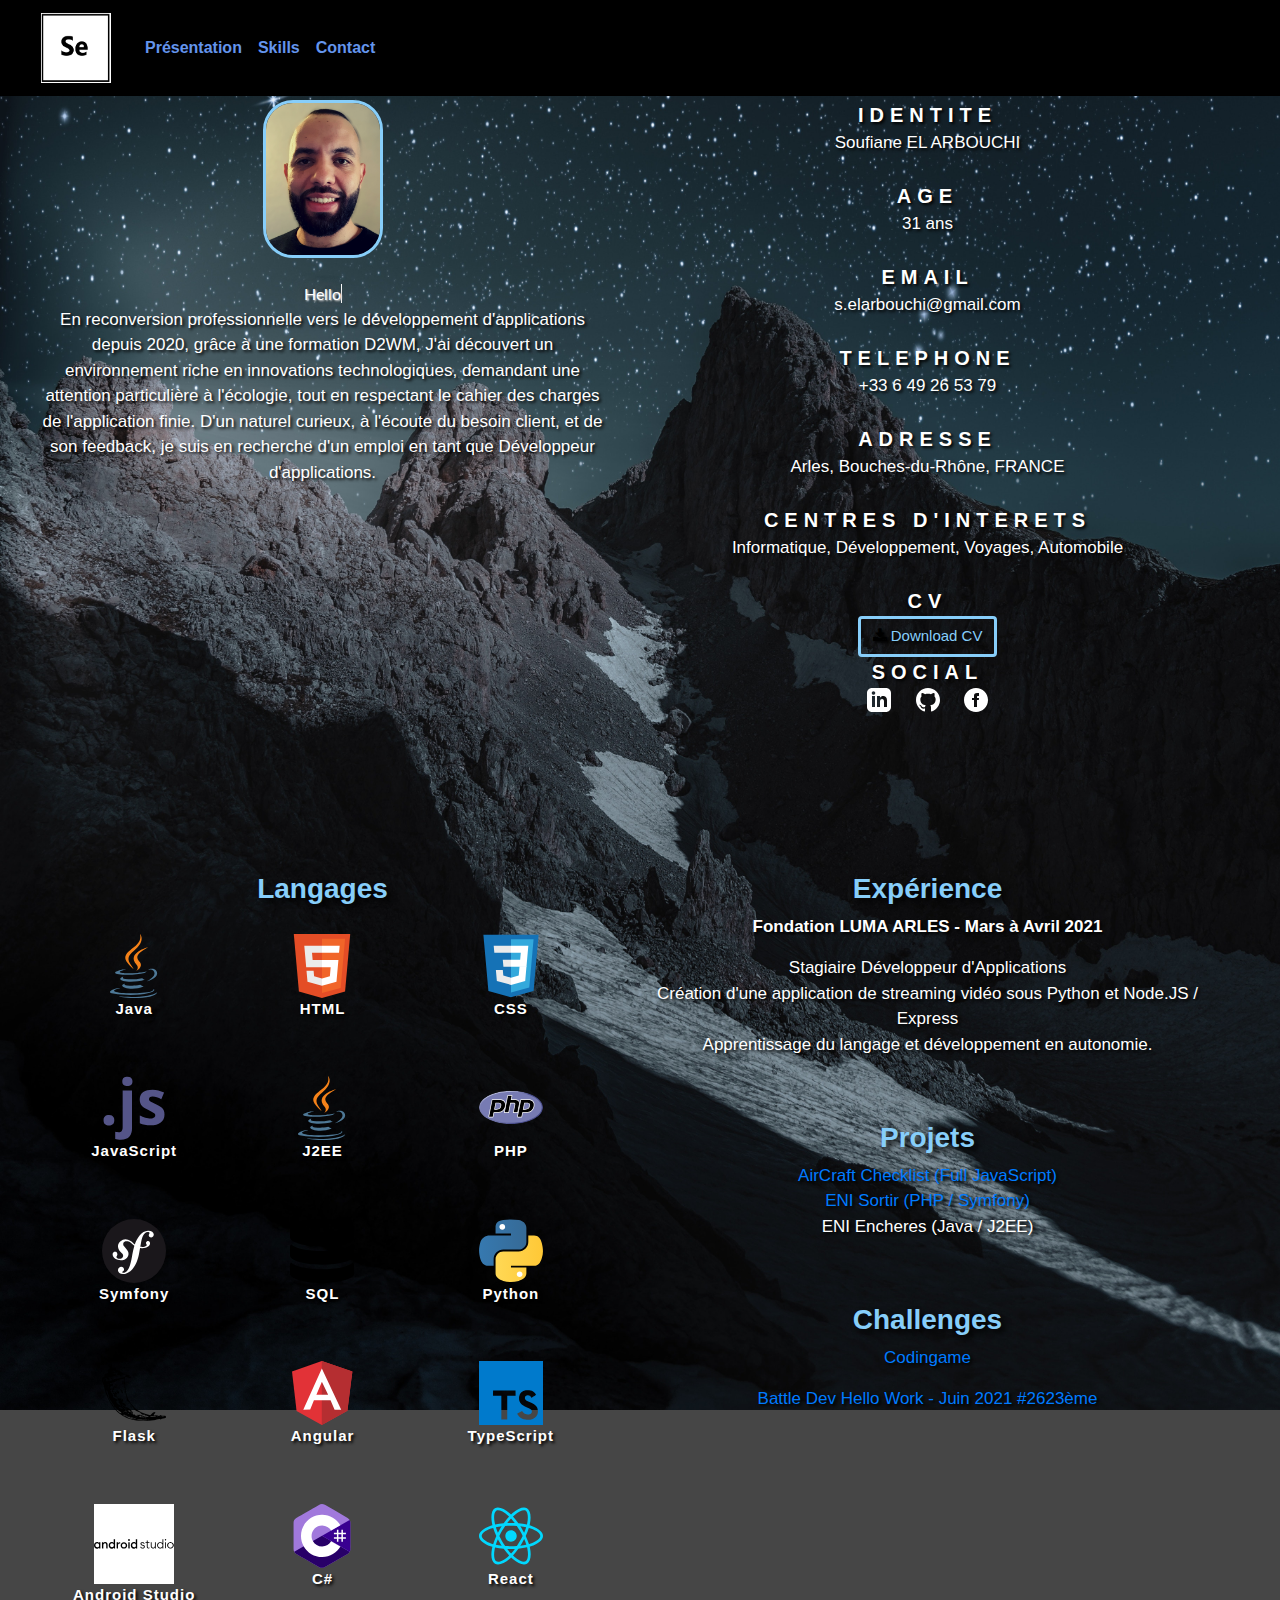
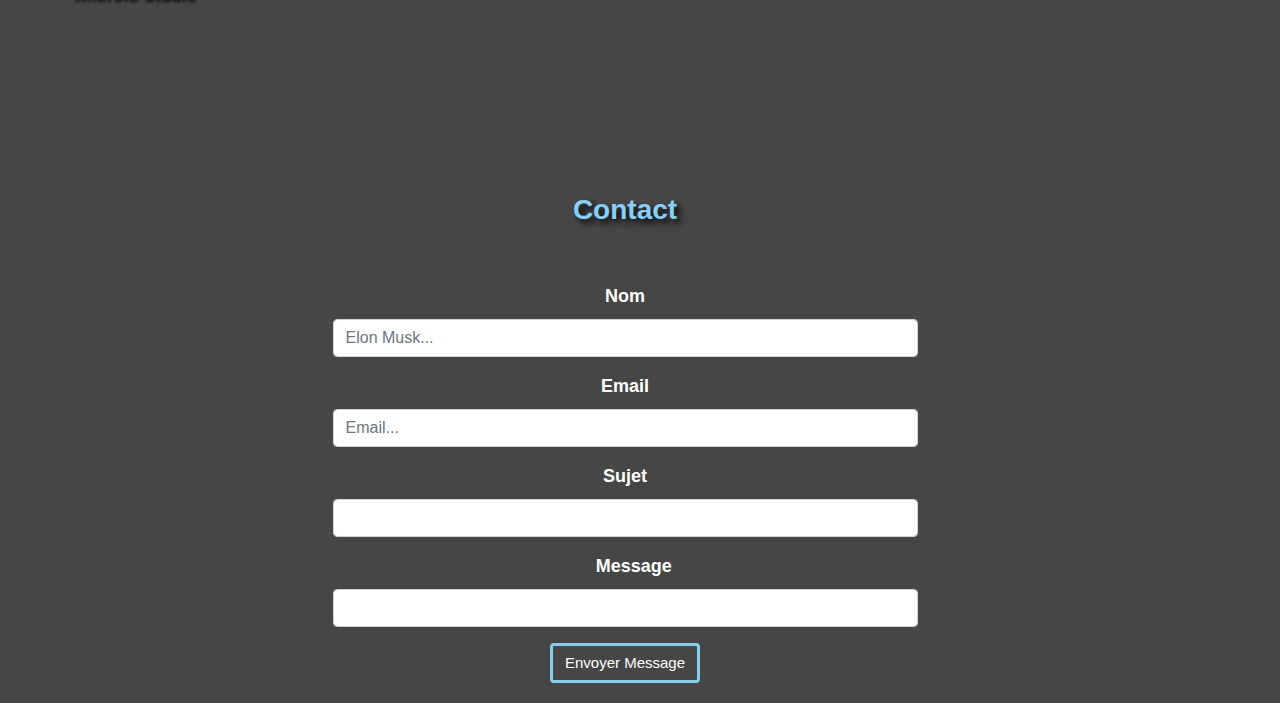
<file: index.html>
<!doctype html>
<html lang="en">
<head>
    <meta charset="UTF-8">
    <meta name="viewport"
          content="width=device-width, user-scalable=no, initial-scale=1.0, maximum-scale=1.0, minimum-scale=1.0">
    <meta http-equiv="X-UA-Compatible" content="ie=edge">
    <title>Portfolio Soufiane El Arbouchi</title>
    <link rel="stylesheet" href="https://stackpath.bootstrapcdn.com/bootstrap/4.5.2/css/bootstrap.min.css">
    <script src="https://code.jquery.com/jquery-3.5.1.slim.min.js"></script>
    <script src="https://cdn.jsdelivr.net/npm/popper.js@1.16.1/dist/umd/popper.min.js"></script>
    <script src="https://stackpath.bootstrapcdn.com/bootstrap/4.5.2/js/bootstrap.min.js"></script>
    <link rel="stylesheet" href="styles.css">
    <link rel="stylesheet" href="https://cdnjs.cloudflare.com/ajax/libs/font-awesome/4.7.0/css/font-awesome.min.css">
    <script rel="script" src="index.js"></script>
    <link rel="preconnect" href="https://fonts.googleapis.com">
    <link rel="preconnect" href="https://fonts.gstatic.com" crossorigin>
    <link href="https://fonts.googleapis.com/css2?family=Lato&display=swap" rel="stylesheet">
</head>
<body>

    <nav class="navbar fixed-top navbar-expand-lg navbar-custom navbar-light" id="nav">
        <div class="container-fluid">
            <a class="navbar-brand">
                <img alt="Se" src="Assets/logo.png" height="70" width="70"/>
            </a>
            <button class="navbar-toggler" type="button" data-toggle="collapse" data-target="#navcollapse" aria-controls="navcollapse" aria-expanded="false" aria-label="Toggle navigation">
                <span class="navbar-toggler-icon"></span>
            </button>
            <div class="collapse navbar-collapse" id="navcollapse">
                <ul class="navbar-nav mr-auto">
                    <li class="nav-item active">
                        <a class="nav-link" id="presentationnav" href="#presentation">Présentation<span class="sr-only">(current)</span></a>
                    </li>
                    <li class="nav-item">
                        <a class="nav-link" id="skills" href="#langages">Skills</a>
                    </li>
                    <li class="nav-item">
                        <a class="nav-link" id="contactmenu" href="#contact">Contact</a>
                    </li>
                </ul>
            </div>
        </div>
    </nav>
    <div class="container-fluid" id="content">

        <div class="row stripe" id="presentation">
            <div class="col-md-6">
                <div class="photo">
                    <img alt="My Photo !" src="Assets/canva-photo-editor.png" style="width: 100%;height: 100%">
                </div>
                <br>

                    <a href="" class="typewrite" data-period="2000" data-type='[ "Hello World.", "Je suis Soufiane.", "I Like to Code.", "I Like to Develop.","Bienvenue." ]'>
                        <span class="wrap"></span>
                    </a>

                <br>
                <p>En reconversion professionnelle vers le développement d'applications depuis 2020, grâce à une formation D2WM,
                    J'ai découvert un environnement riche en innovations technologiques, demandant une attention particulière à l'écologie, tout en respectant le cahier des charges de l'application finie.
                    D'un naturel curieux, à l'écoute du besoin client, et de son feedback, je suis en recherche d'un emploi en tant que Développeur d'applications.
                </p>
            </div>
            <div class="col-md-6">
                <p>
                    <span class="identity">IDENTITE</span>
                    <br>Soufiane EL ARBOUCHI<br><br>
                    <span class="identity">AGE</span>
                    <br>31 ans<br><br>
                    <span class="identity">EMAIL</span>
                    <br>s.elarbouchi@gmail.com<br><br>
                    <span class="identity">TELEPHONE</span>
                    <br>+33 6 49 26 53 79<br><br>
                    <span class="identity">ADRESSE</span>
                    <br>Arles, Bouches-du-Rhône, FRANCE<br>
                    <br><span class="identity">CENTRES D'INTERETS</span>
                    <br>Informatique, Développement, Voyages, Automobile<br><br>

                    <span class="identity">CV</span><br>
                    <a href="Assets/CV_CDA.pdf" download="CV_Soufiane_EL_ARBOUCHI" class="btn" id="cv"><i class="fa fa-download"></i> Download CV</a><br>
                    <span class="identity">SOCIAL</span><br>
                    <a id="linkedin" href="https://www.linkedin.com/in/soufiane-el-arbouchi/"><img alt="LinkedIn_Soufiane_EL_ARBOUCHI" src="Assets/iconmonstr-linkedin-3.svg"/></a>
                    <a id="github" href="https://github.com/AlbertWesker47"><img alt="GitHub_AlbertWesker47" src="Assets/iconmonstr-github-1.svg"/></a>
                    <a id="facebook" href="https://www.facebook.com/soufiane.macari/"><img alt="Facebook_Soufiane_EL_ARBOUCHI" src="Assets/iconmonstr-facebook-4.svg"/></a>
                </p><br>
            </div>
        </div>

        <div class="row stripe" id="langages">
            <div class="col-md-6">
                <h3>Langages</h3>
                <div class="row">
                    <div class="col-sm-4"><img src="Assets/java-icon.svg" alt="Java"><p class="tech">Java</p></div>
                    <div class="col-sm-4"><img src="Assets/w3_html5-icon.svg" alt="HTML"><p class="tech">HTML</p></div>
                    <div class="col-sm-4"><img src="Assets/css3-original.svg" width="64" height="64" alt="CSS"><p class="tech">CSS</p></div>
                </div>
                <div class="row">
                    <div class="col-sm-4"><img src="Assets/javascript-icon.svg" alt="JavaScript"><p class="tech">JavaScript</p></div>
                    <div class="col-sm-4"><img src="Assets/java-icon.svg" alt="J2EE"><p class="tech">J2EE</p></div>
                    <div class="col-sm-4"><img src="Assets/php-icon.svg" alt="PHP"><p class="tech">PHP</p></div>
                </div>
                <div class="row">
                    <div class="col-sm-4"><img src="Assets/symfony-icon.svg" alt="Symfony"><p class="tech">Symfony</p></div>
                    <div class="col-sm-4"><img src="Assets/database.svg" width="64" height="64" alt="SQL"><p class="tech">SQL</p></div>
                    <div class="col-sm-4"><img src="Assets/python-icon.svg" alt="Python"><p class="tech">Python</p></div>
                </div>
                <div class="row">
                    <div class="col-sm-4"><img src="Assets/pocoo_flask-icon.svg" alt="Flask"><p class="tech">Flask</p></div>
                    <div class="col-sm-4"><img src="Assets/angular-icon.svg" alt="Angular"><p class="tech">Angular</p></div>
                    <div class="col-sm-4"><img src="Assets/typescriptlang-icon.svg" alt="TypeScript"><p class="tech">TypeScript</p></div>
                </div>
                <div class="row">
                    <div class="col-sm-4"><img src="Assets/android-studio-logo.svg" style="background-color: white" width="80" height="80" alt="Android_Studio"><p class="tech">Android Studio</p></div>
                    <div class="col-sm-4"><img src="Assets/c-sharp-c-seeklogo.com.svg" width="64" height="64" alt="CSharp"><p class="tech">C#</p></div>
                    <div class="col-sm-4"><img src="Assets/371378.svg" width="64" height="64" alt="React"><p class="tech">React</p></div>
                </div>
            </div>
            <div class="col-md-6">
                <h3>Expérience</h3>
                <div>
                    <p style="font-weight:bold ">Fondation LUMA ARLES - Mars à Avril 2021<br></p>
                    <p>
                        Stagiaire Développeur d'Applications<br>
                        Création d'une application de streaming vidéo sous Python et Node.JS / Express<br>
                        Apprentissage du langage et développement en autonomie.</p>
                </div>
                <br><br>
                <h3>Projets</h3>
                <div>
                    <p><a href="Projects/AirCraftCheckList/index.html">AirCraft Checklist (Full JavaScript)</a><br>
                        <a href="https://github.com/AlbertWesker47/enicampus">ENI Sortir (PHP / Symfony)</a><br>
                        ENI Encheres (Java / J2EE)</p>
                </div>
                <br><br>
                <h3 id="challenges">Challenges</h3>
                <div>
                    <p><a href="https://www.codingame.com/profile/21ccdf1bad4c44ea50f694c5dd3dbdba0916004">Codingame</a></p>
                    <p><a href="https://battledev.blogdumoderateur.com/">Battle Dev Hello Work - Juin 2021 #2623ème</a></p>
                </div>
            </div>
        </div>
        <br><br>
        <div  class="row stripe" id="form">
            <div class="col-md-12">

                <br>
                <h3 id="contact">Contact</h3>
                <br><br>
                <form action="https://formspree.io/f/mzbyvree" method="post">
                    <div class="form-row form">
                        <div class="form-group col-md-6">
                            <label for="inputNom">Nom</label>
                            <input name="nom" type="text" class="form-control" id="inputNom" placeholder="Elon Musk...">
                        </div>
                    </div>
                    <div class="form-row form">
                        <div class="form-group col-md-6">
                            <label for="inputEmail">Email</label>
                            <input name="email" type="email" class="form-control" id="inputEmail" placeholder="Email...">
                        </div>
                    </div>
                    <div class="form-row form">
                        <div class="form-group col-md-6">
                            <label for="inputSujet">Sujet</label>
                            <input name="sujet" type="text" class="form-control" id="inputSujet">
                        </div>
                    </div>
                    <div class="form-row form">
                        <div class="form-group col-md-6">
                            <label for="inputMessage">Message</label>
                            <input name="message" type="text" class="form-control" id="inputMessage">
                        </div>
                    </div>
                    <button id="messagebutton" type="submit" class="btn btn-primary">Envoyer Message</button>
                </form>
            </div>
        </div>
</div>
</body>
</html>
</file>
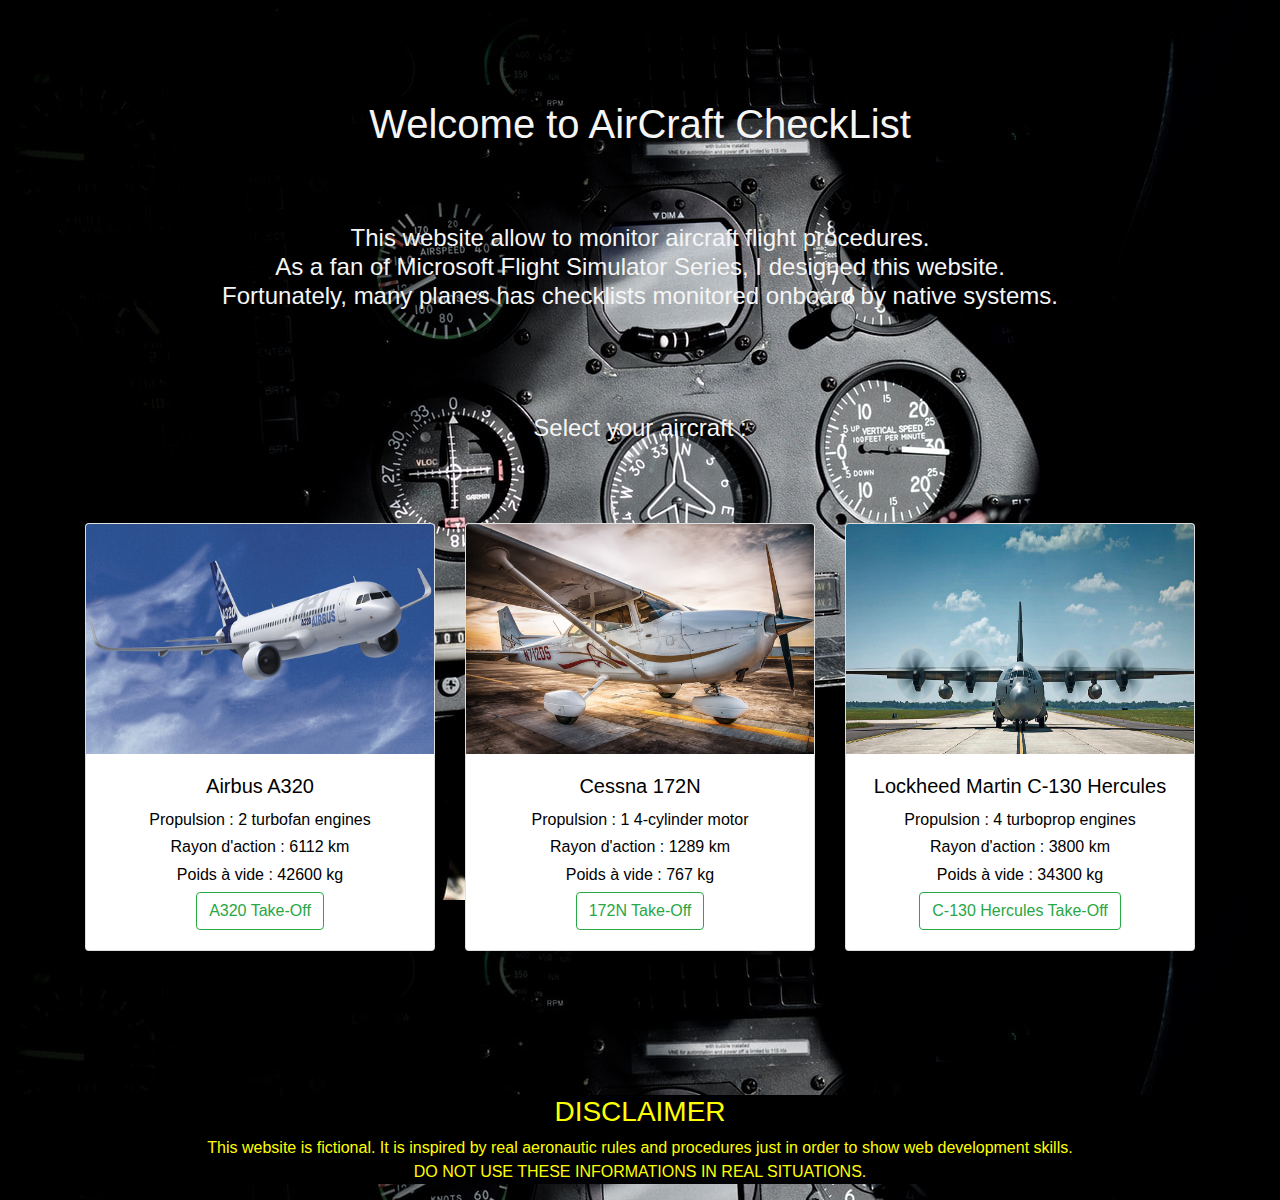
<file: Projects/AirCraftCheckList/index.html>
<!DOCTYPE html>
<html lang="en">
<head>
    <meta charset="UTF-8">
    <title>AirCraft CheckList</title>
    <link rel="shortcut icon" type="image/png" href="/favicon.png"/>
    <link rel="stylesheet" href="https://stackpath.bootstrapcdn.com/bootstrap/4.3.1/css/bootstrap.min.css" integrity="sha384-ggOyR0iXCbMQv3Xipma34MD+dH/1fQ784/j6cY/iJTQUOhcWr7x9JvoRxT2MZw1T" crossorigin="anonymous">
    <script src="https://stackpath.bootstrapcdn.com/bootstrap/4.3.1/js/bootstrap.min.js" integrity="sha384-JjSmVgyd0p3pXB1rRibZUAYoIIy6OrQ6VrjIEaFf/nJGzIxFDsf4x0xIM+B07jRM" crossorigin="anonymous"></script>

    <link rel='shortcut icon' type='image/x-icon' href='favicon.png' />
    <link rel="stylesheet" href="styles.css">
  <script type="module" src="js/index.js"></script>

</head>
<body id="index">
<div class="container-fluid">
    <h1 class="titre">Welcome to AirCraft CheckList</h1>
    <br><br><br><br><br><br><br>
    <h4 class="description">This website allow to monitor aircraft flight procedures. <br> As a fan of Microsoft Flight Simulator Series, I designed this website.<br> Fortunately, many planes has checklists monitored onboard by native systems.</h4>
    <br><br><br><br>
    <h4 style="text-align: center" class="select">Select your aircraft :</h4>
    <br><br><br>
        <div class="container">
                <div class="row card-deck" id="renegade">
                </div>

        </div>


</div>
<br><br><br><br><br><br>
<div class="disclaimer">
        <h3>DISCLAIMER </h3>
        <p>This website is fictional. It is inspired by real aeronautic rules and procedures just in order to show web development skills.<br> DO NOT USE THESE INFORMATIONS IN REAL SITUATIONS.</p>
    </div>
</body>
</html>
</file>
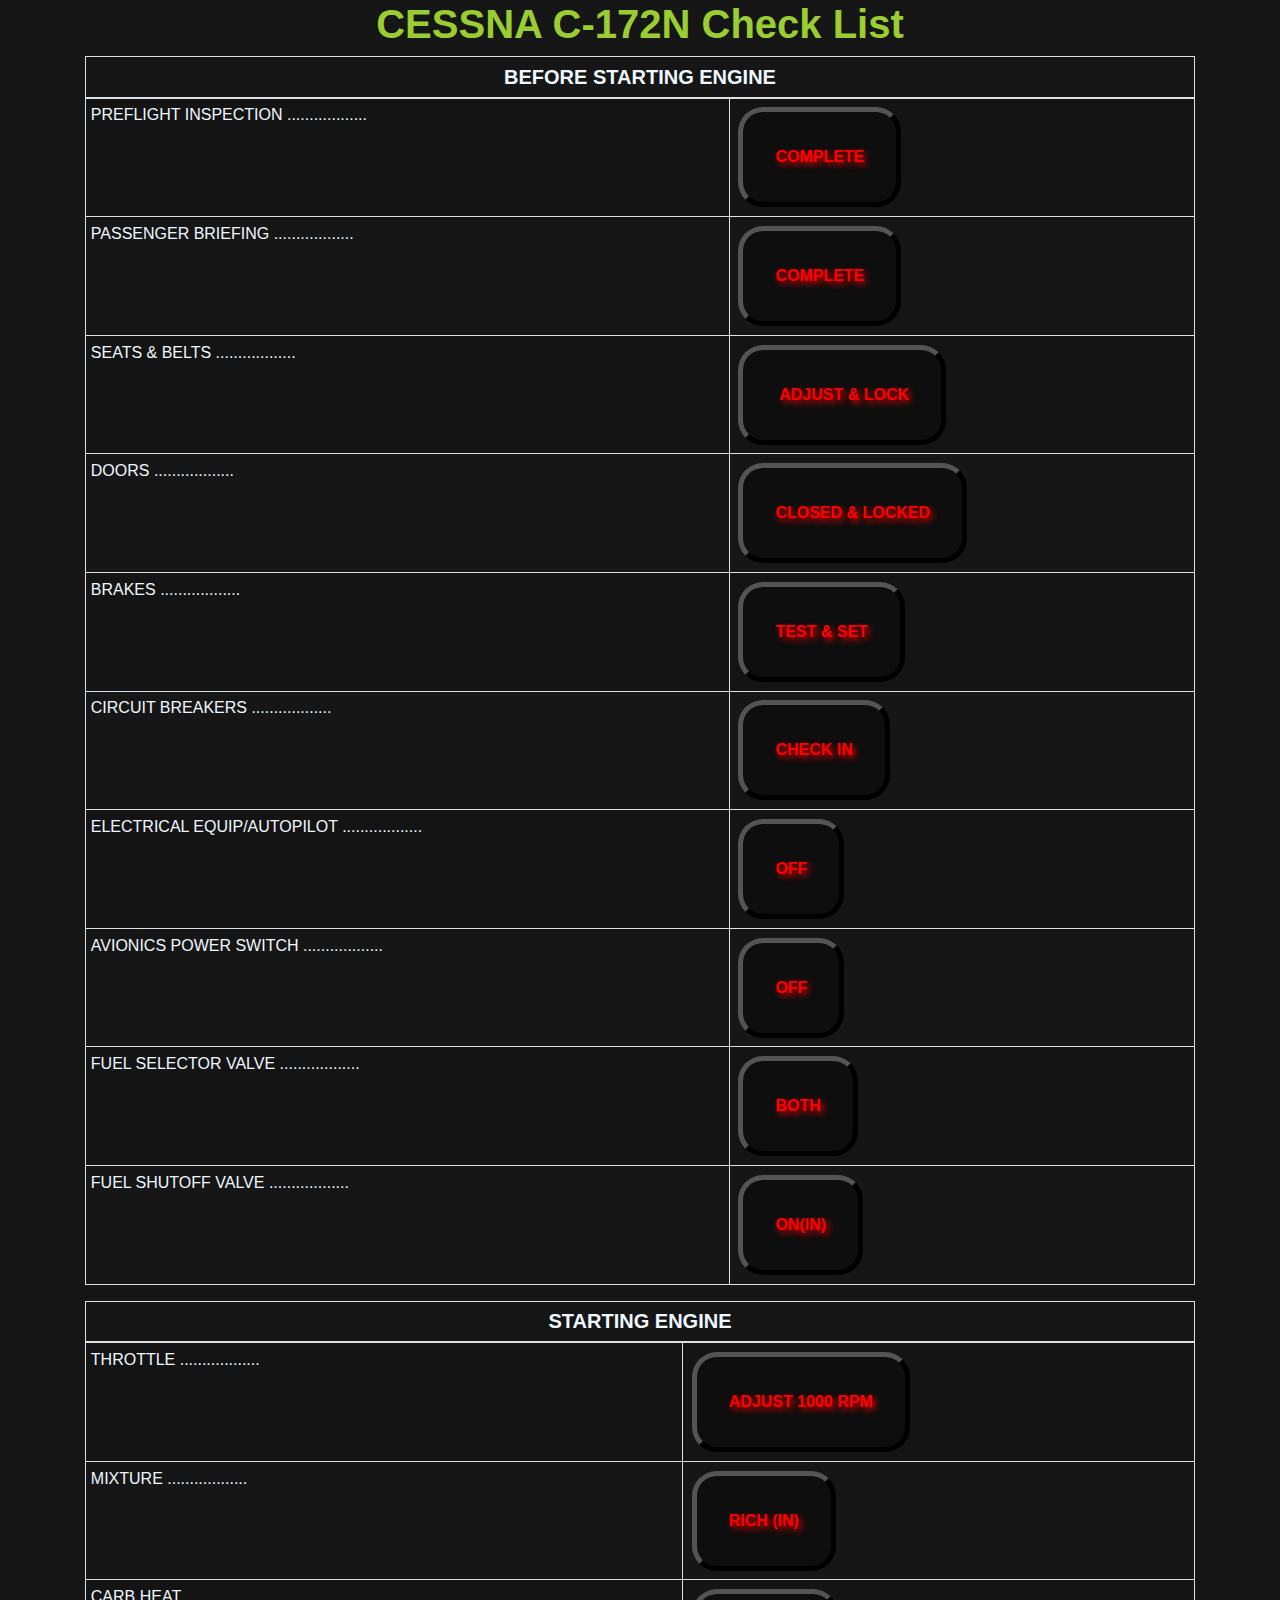
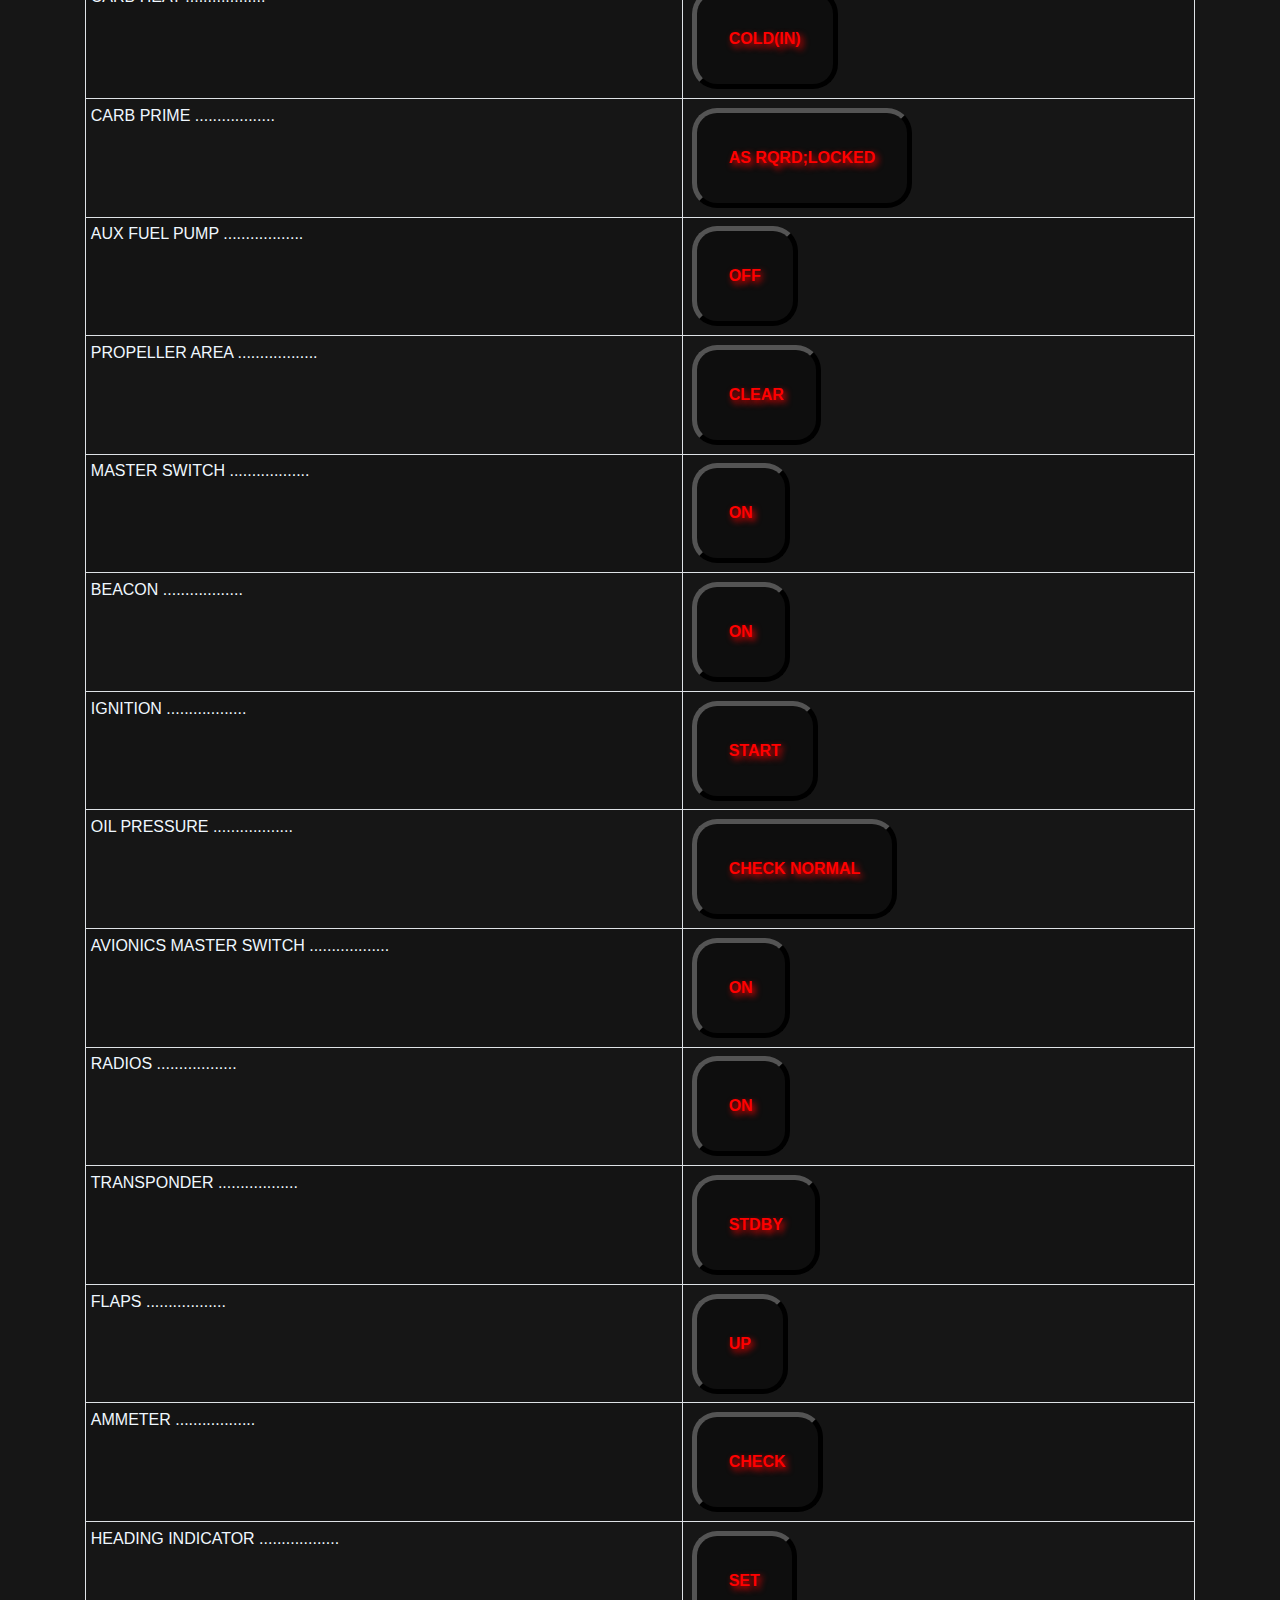
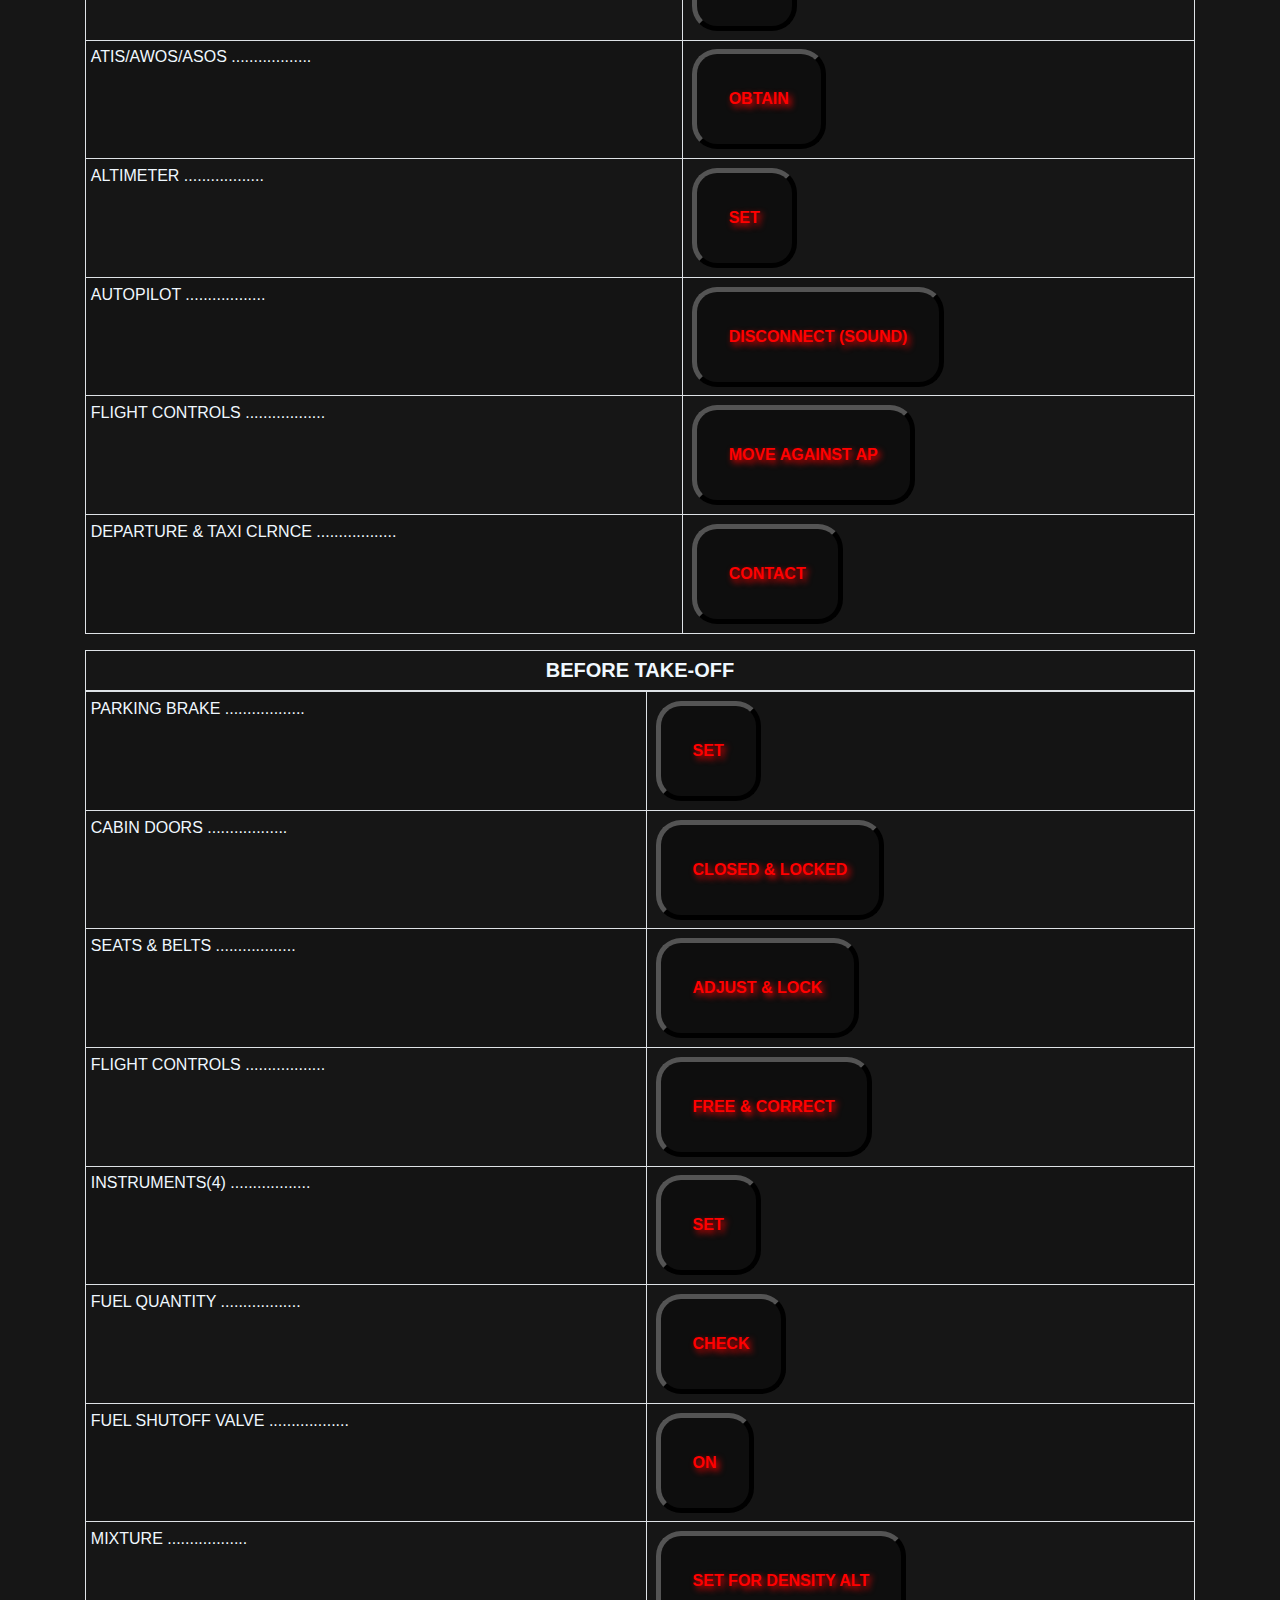
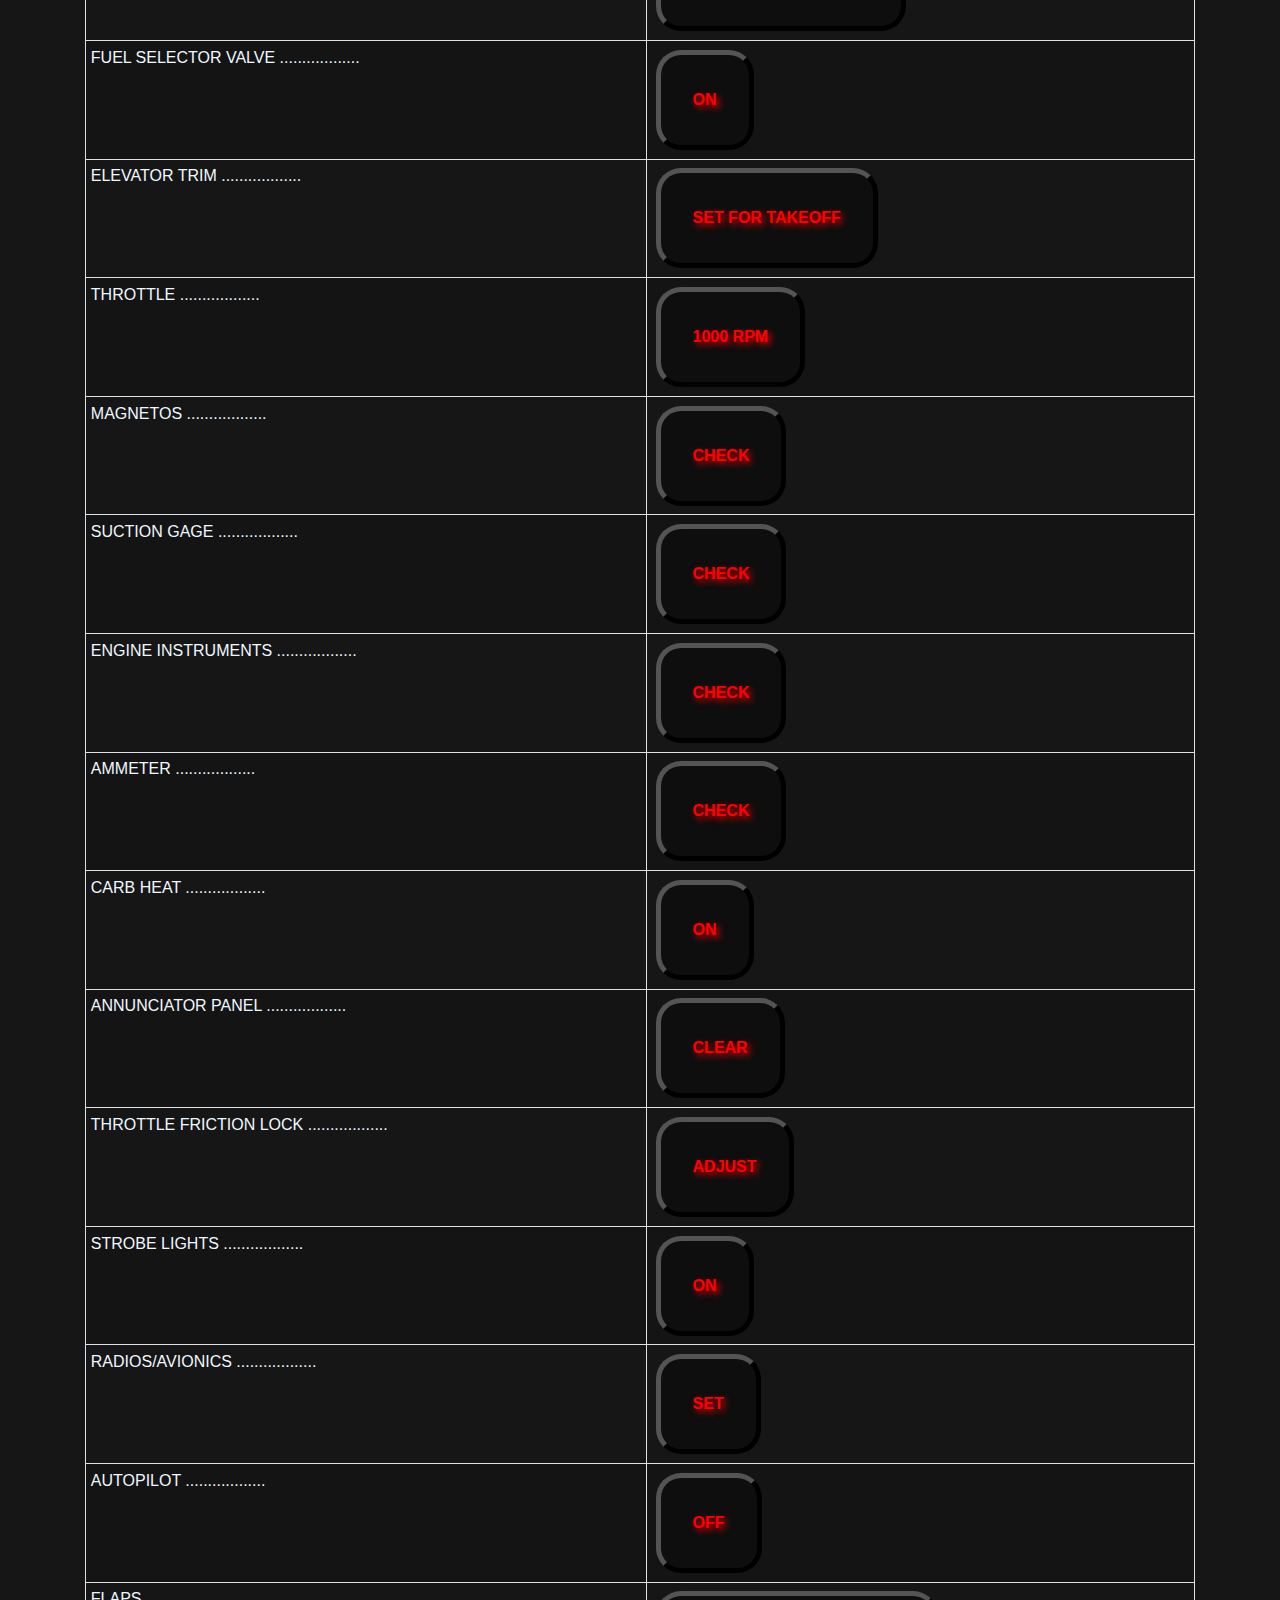
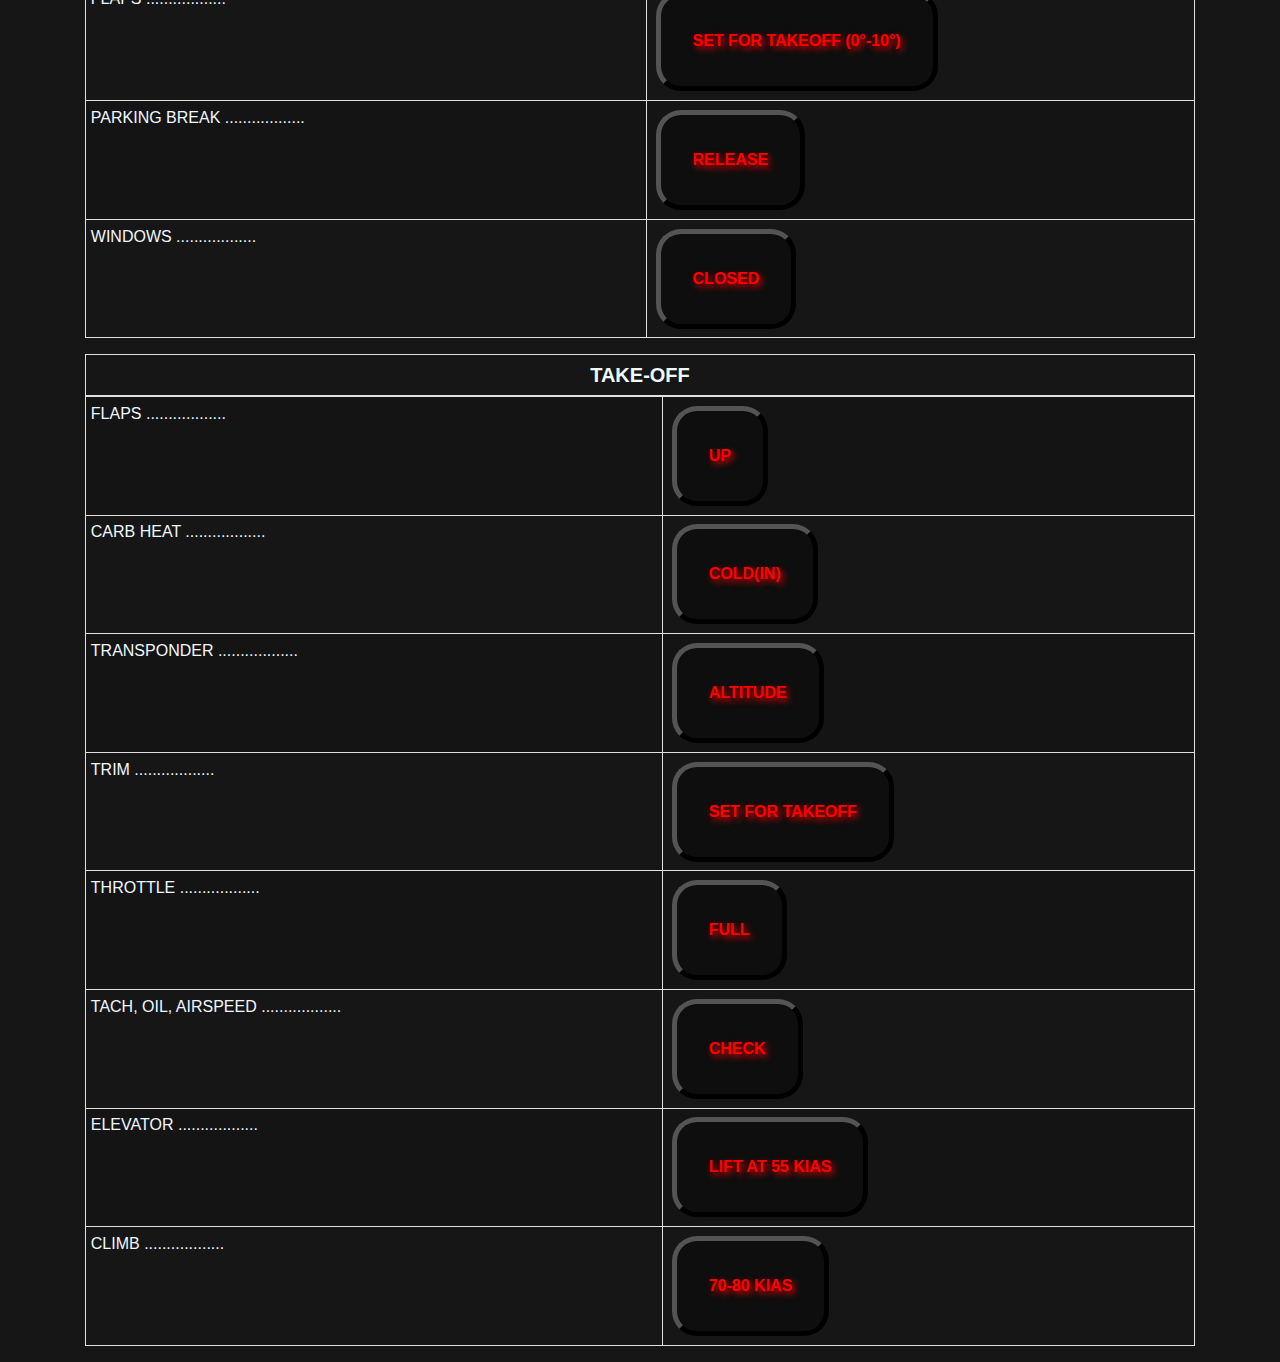
<file: Projects/AirCraftCheckList/172N.html>
<!DOCTYPE html>
<html lang="en" xmlns="http://www.w3.org/1999/html">
<head>
    <meta charset="UTF-8">
    <title>AirCraft CheckList - Cessna C-172N</title>

    <link rel="stylesheet" href="https://stackpath.bootstrapcdn.com/bootstrap/4.3.1/css/bootstrap.min.css" integrity="sha384-ggOyR0iXCbMQv3Xipma34MD+dH/1fQ784/j6cY/iJTQUOhcWr7x9JvoRxT2MZw1T" crossorigin="anonymous">
    <script src="https://stackpath.bootstrapcdn.com/bootstrap/4.3.1/js/bootstrap.min.js" integrity="sha384-JjSmVgyd0p3pXB1rRibZUAYoIIy6OrQ6VrjIEaFf/nJGzIxFDsf4x0xIM+B07jRM" crossorigin="anonymous"></script>
    <link rel="stylesheet" href="styles.css">
    <link rel='shortcut icon' type='image/x-icon' href='favicon.png' />
    <script type="module" src="js/172NProcedures.js"></script>
</head>
<body class="backgroundpage">
    
    <div class="container">
        <h1 class="checktitle">CESSNA C-172N Check List</h1>
    </div>
</body>
</html>
</file>
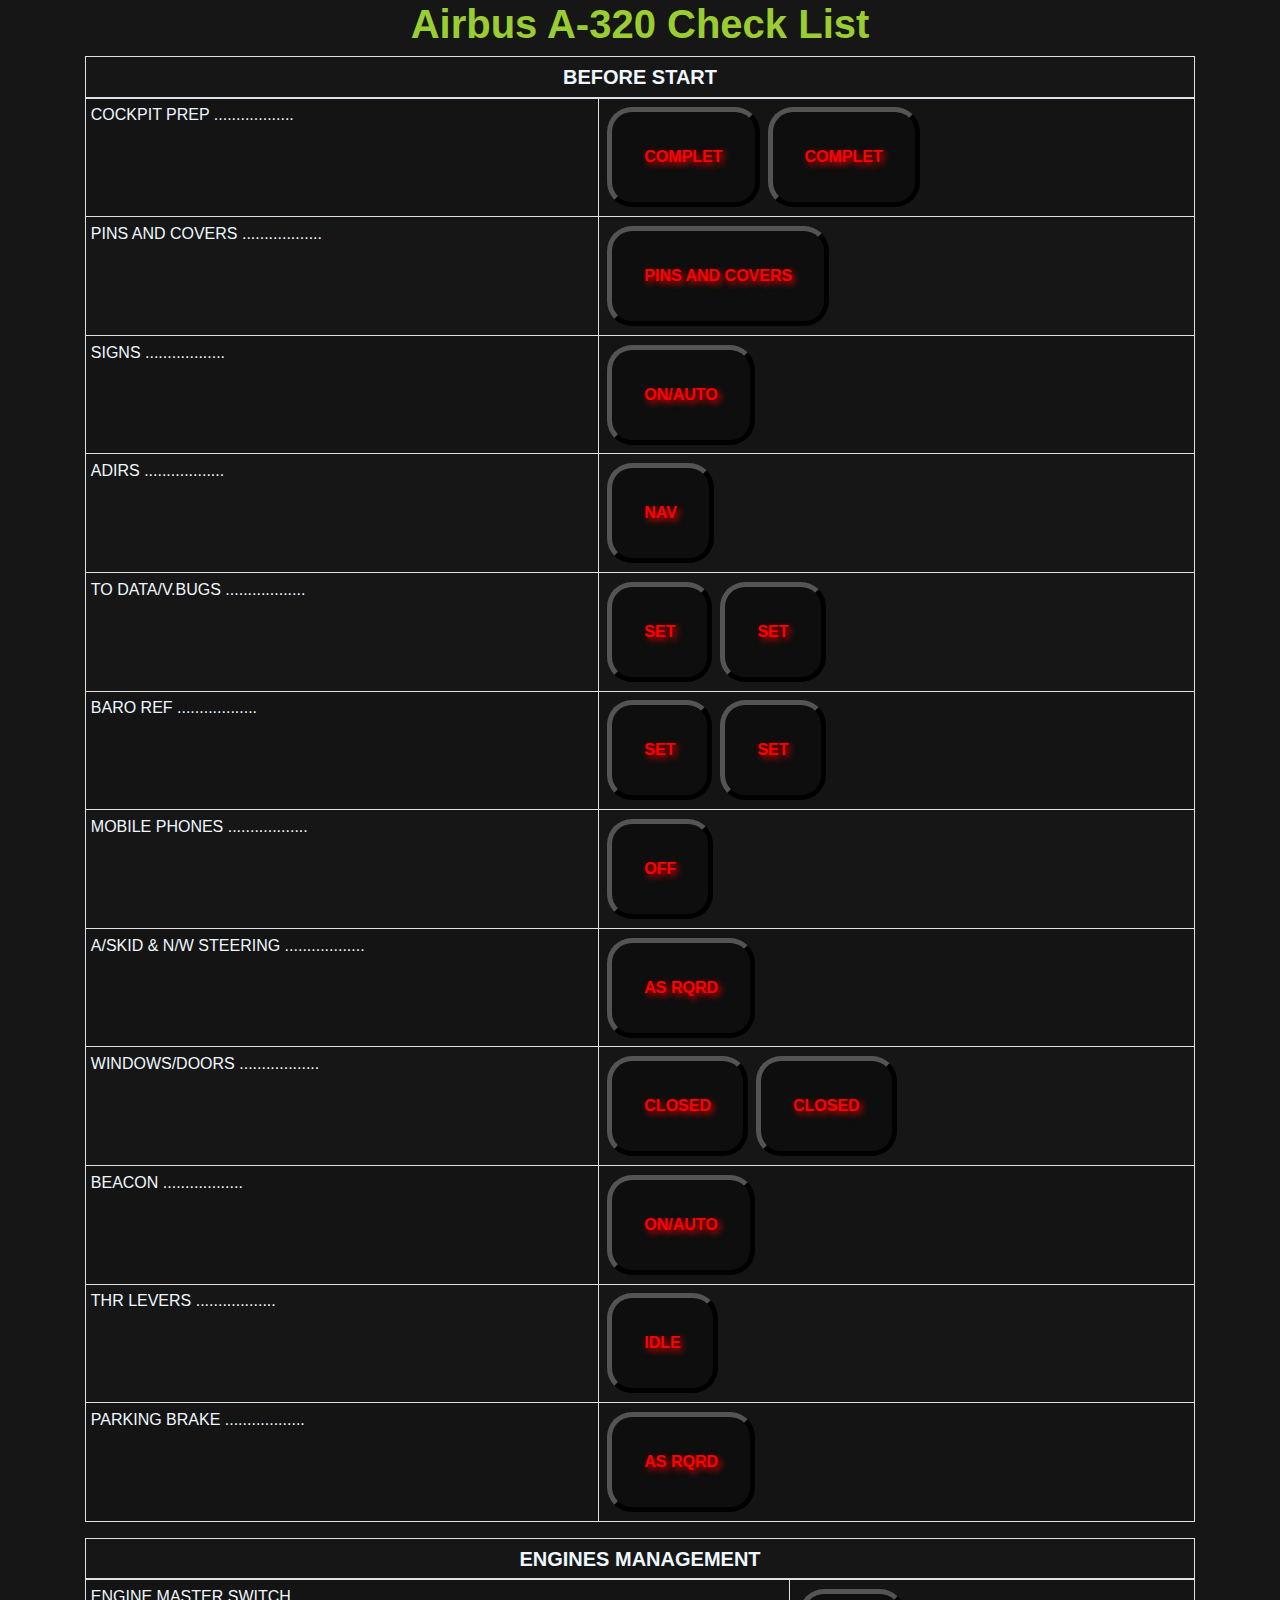
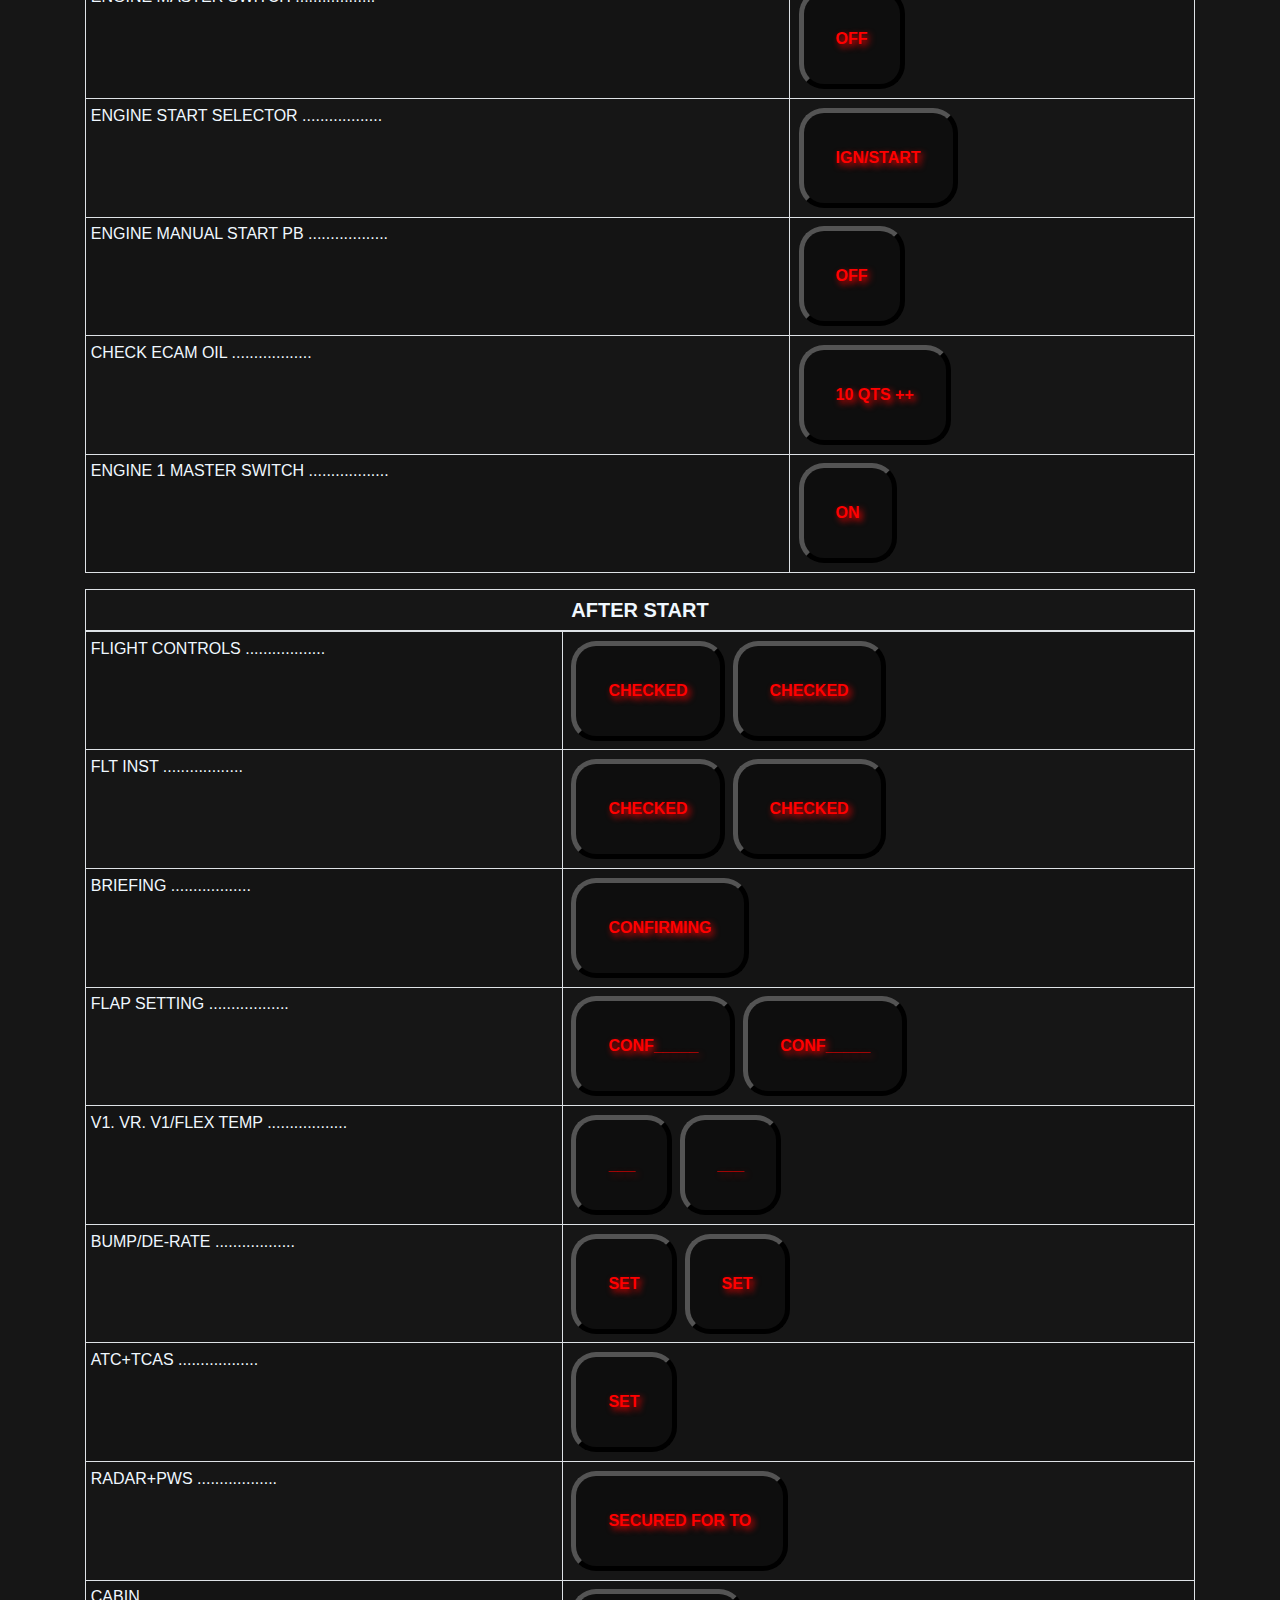
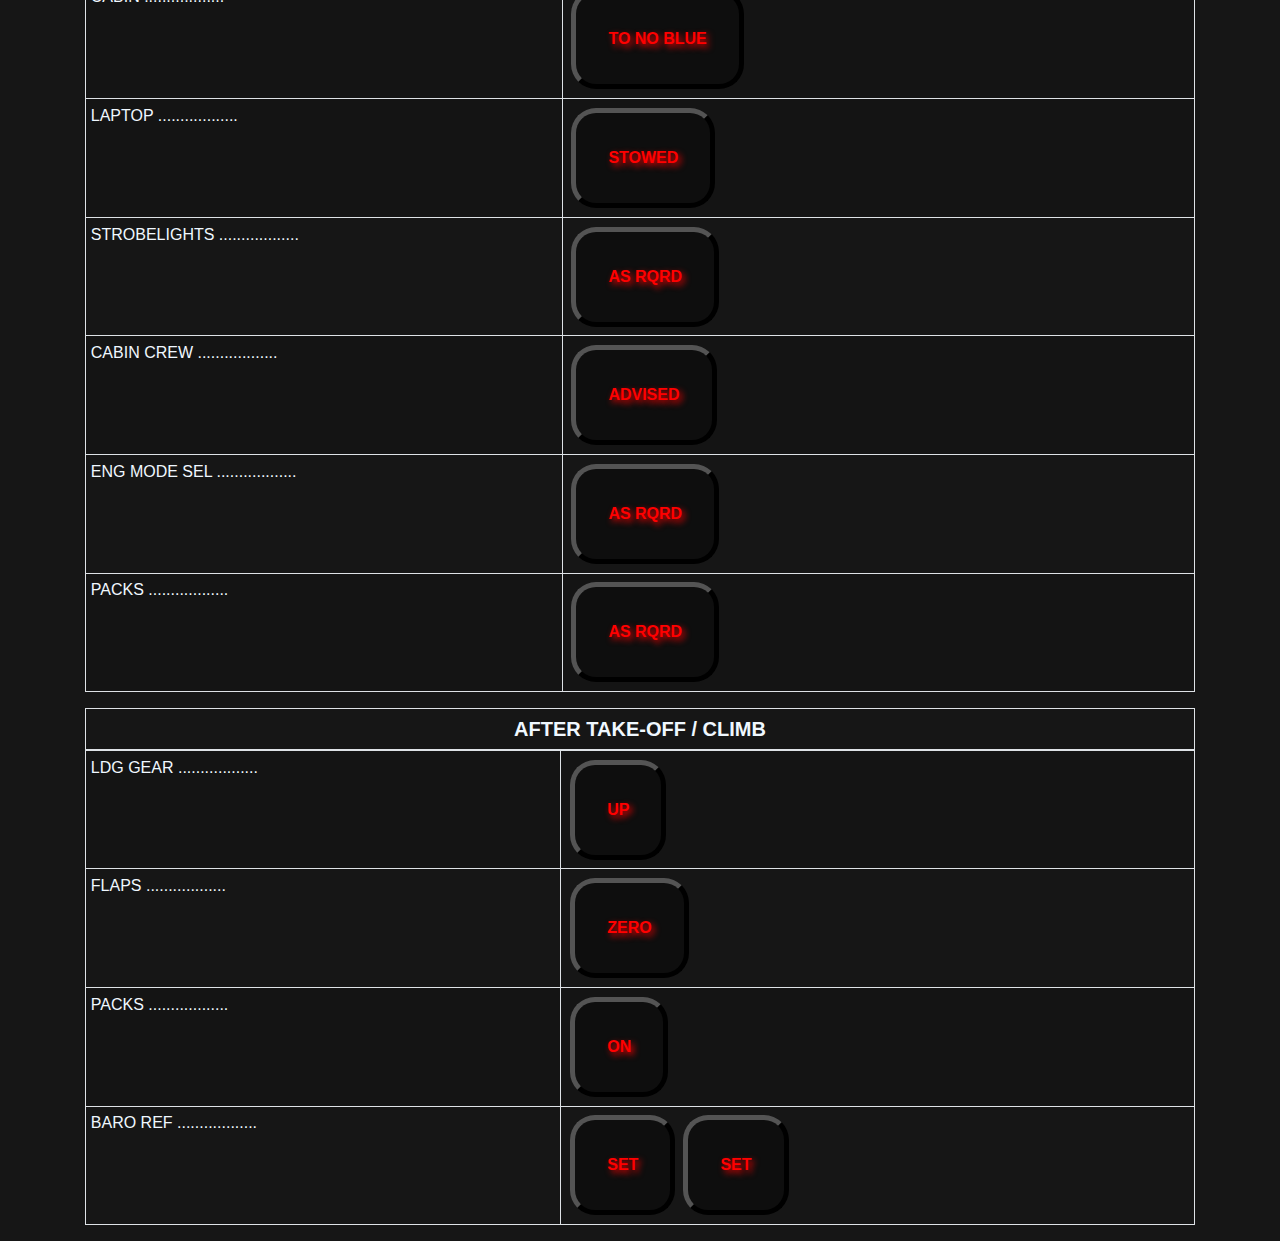
<file: Projects/AirCraftCheckList/A320.html>
<!DOCTYPE html>
<html lang="en">
<meta charset="UTF-8">

<head>
    <title>AirCraft CheckList - Airbus A320</title>
    <link rel="icon" type="image/png" href="/favicon.png"/>
    <link rel="stylesheet" href="https://stackpath.bootstrapcdn.com/bootstrap/4.3.1/css/bootstrap.min.css" integrity="sha384-ggOyR0iXCbMQv3Xipma34MD+dH/1fQ784/j6cY/iJTQUOhcWr7x9JvoRxT2MZw1T" crossorigin="anonymous">
    <script src="https://stackpath.bootstrapcdn.com/bootstrap/4.3.1/js/bootstrap.min.js" integrity="sha384-JjSmVgyd0p3pXB1rRibZUAYoIIy6OrQ6VrjIEaFf/nJGzIxFDsf4x0xIM+B07jRM" crossorigin="anonymous"></script>
    <link rel="stylesheet" href="styles.css">
    <link rel='shortcut icon' type='image/x-icon' href='favicon.png' />
    <script type="module" src="js/A320Procedures.js"></script>


</head>

<body class="backgroundpage">
    <div class="container">
        <h1 class="checktitle">Airbus A-320 Check List</h1>
    </div>
</body></html>
</file>
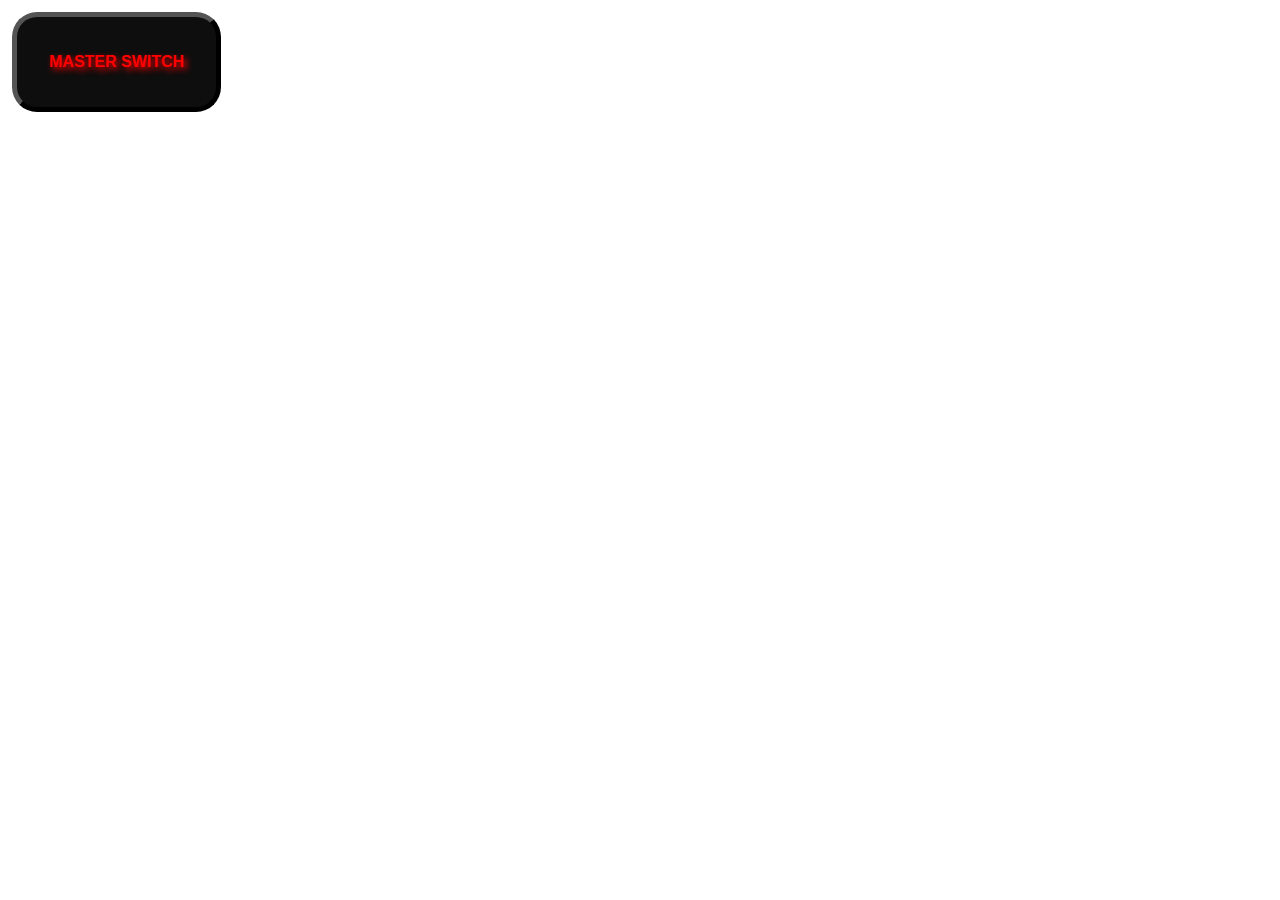
<file: Projects/AirCraftCheckList/buttons.html>
<!DOCTYPE html>
<html lang="en">
<head>
    <meta charset="UTF-8">
    <title>Title</title>

    <link rel="stylesheet" href="styles.css">
</head>
<body>


<input type="button" class="button" value="MASTER SWITCH">

</body>
</html>
</file>
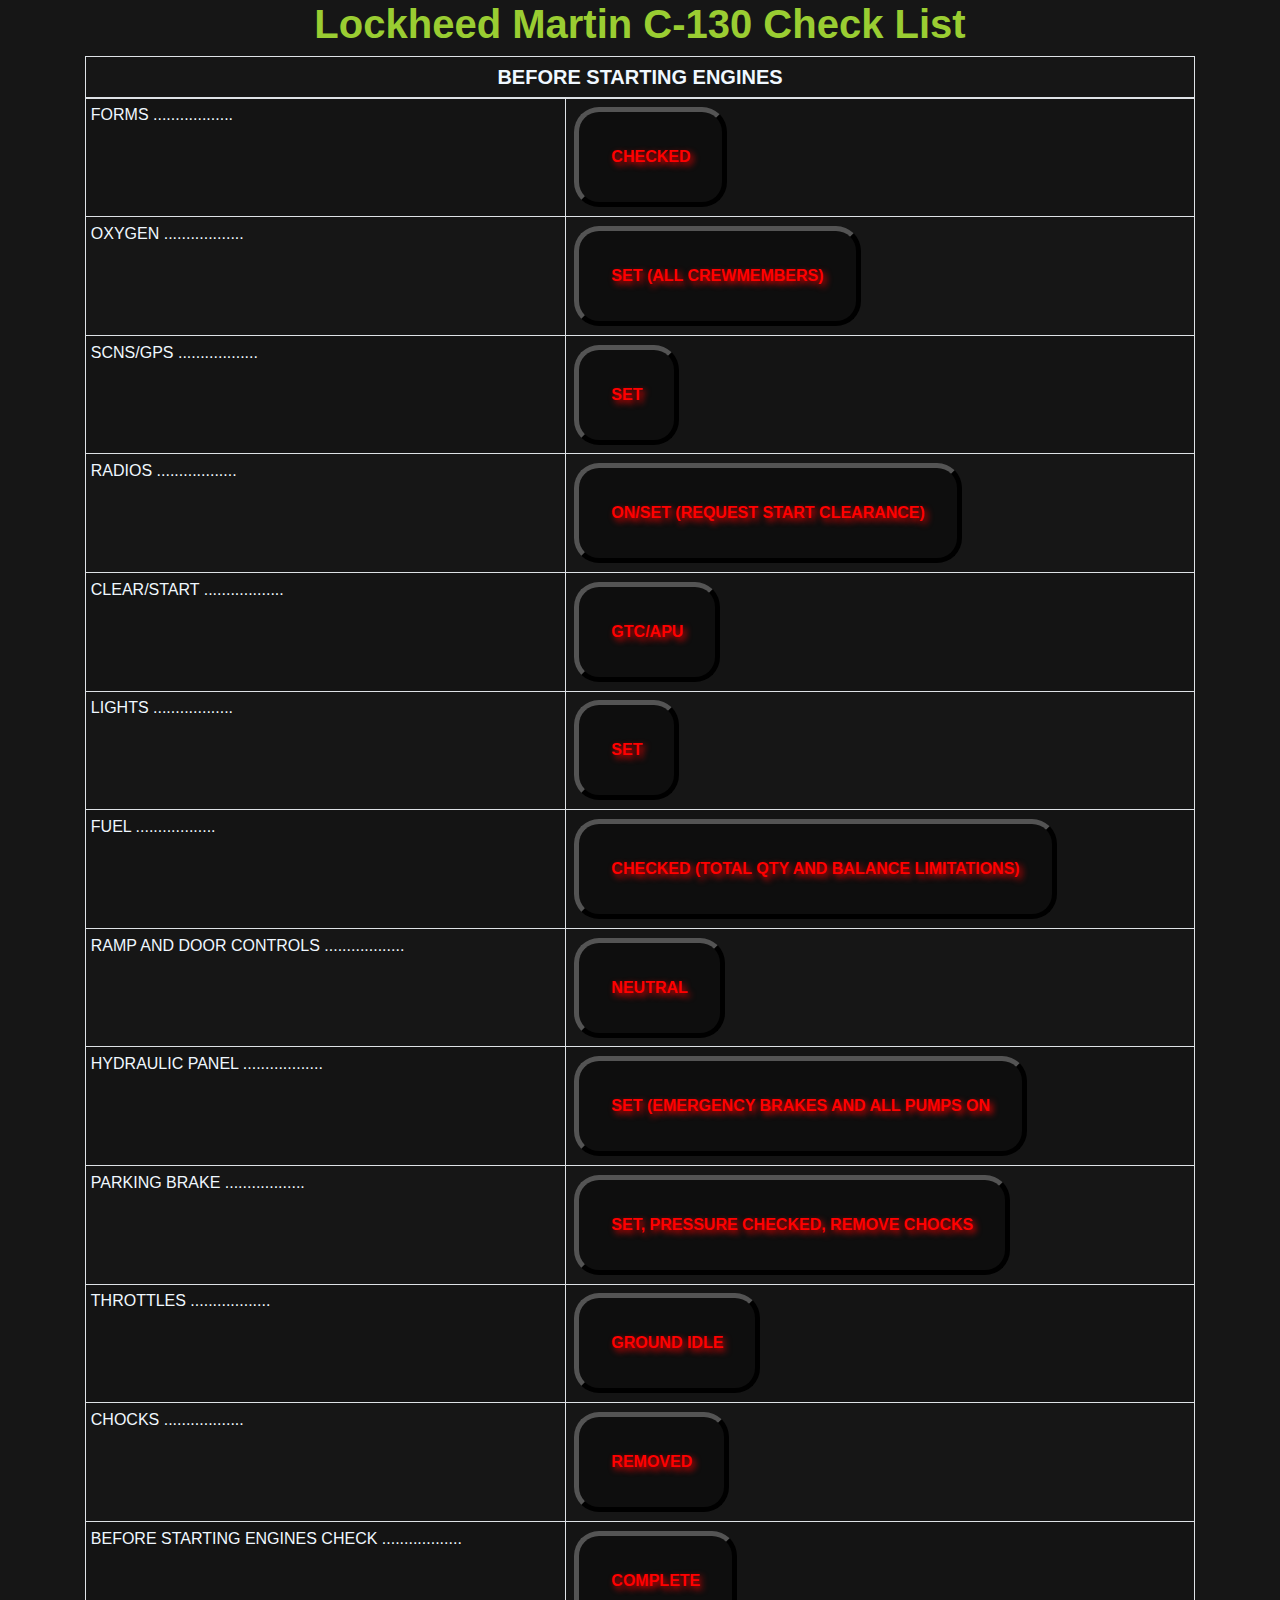
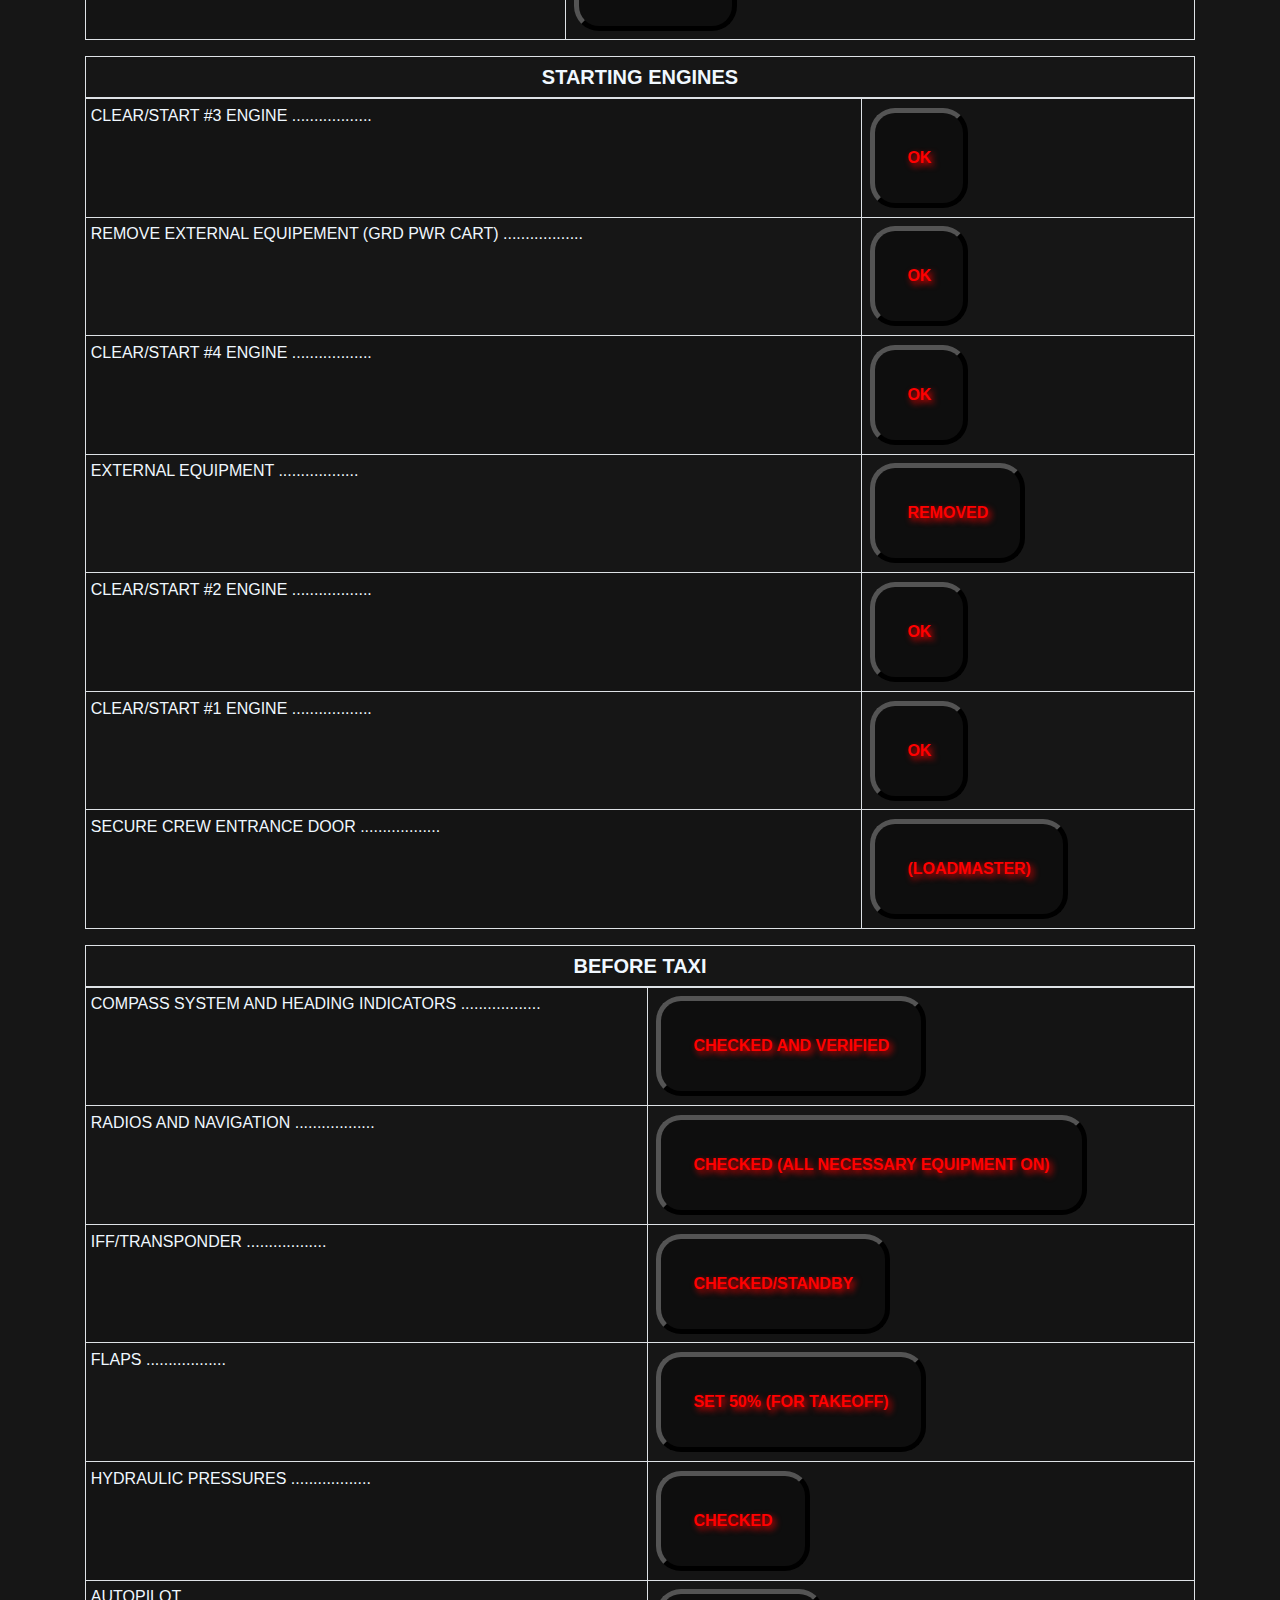
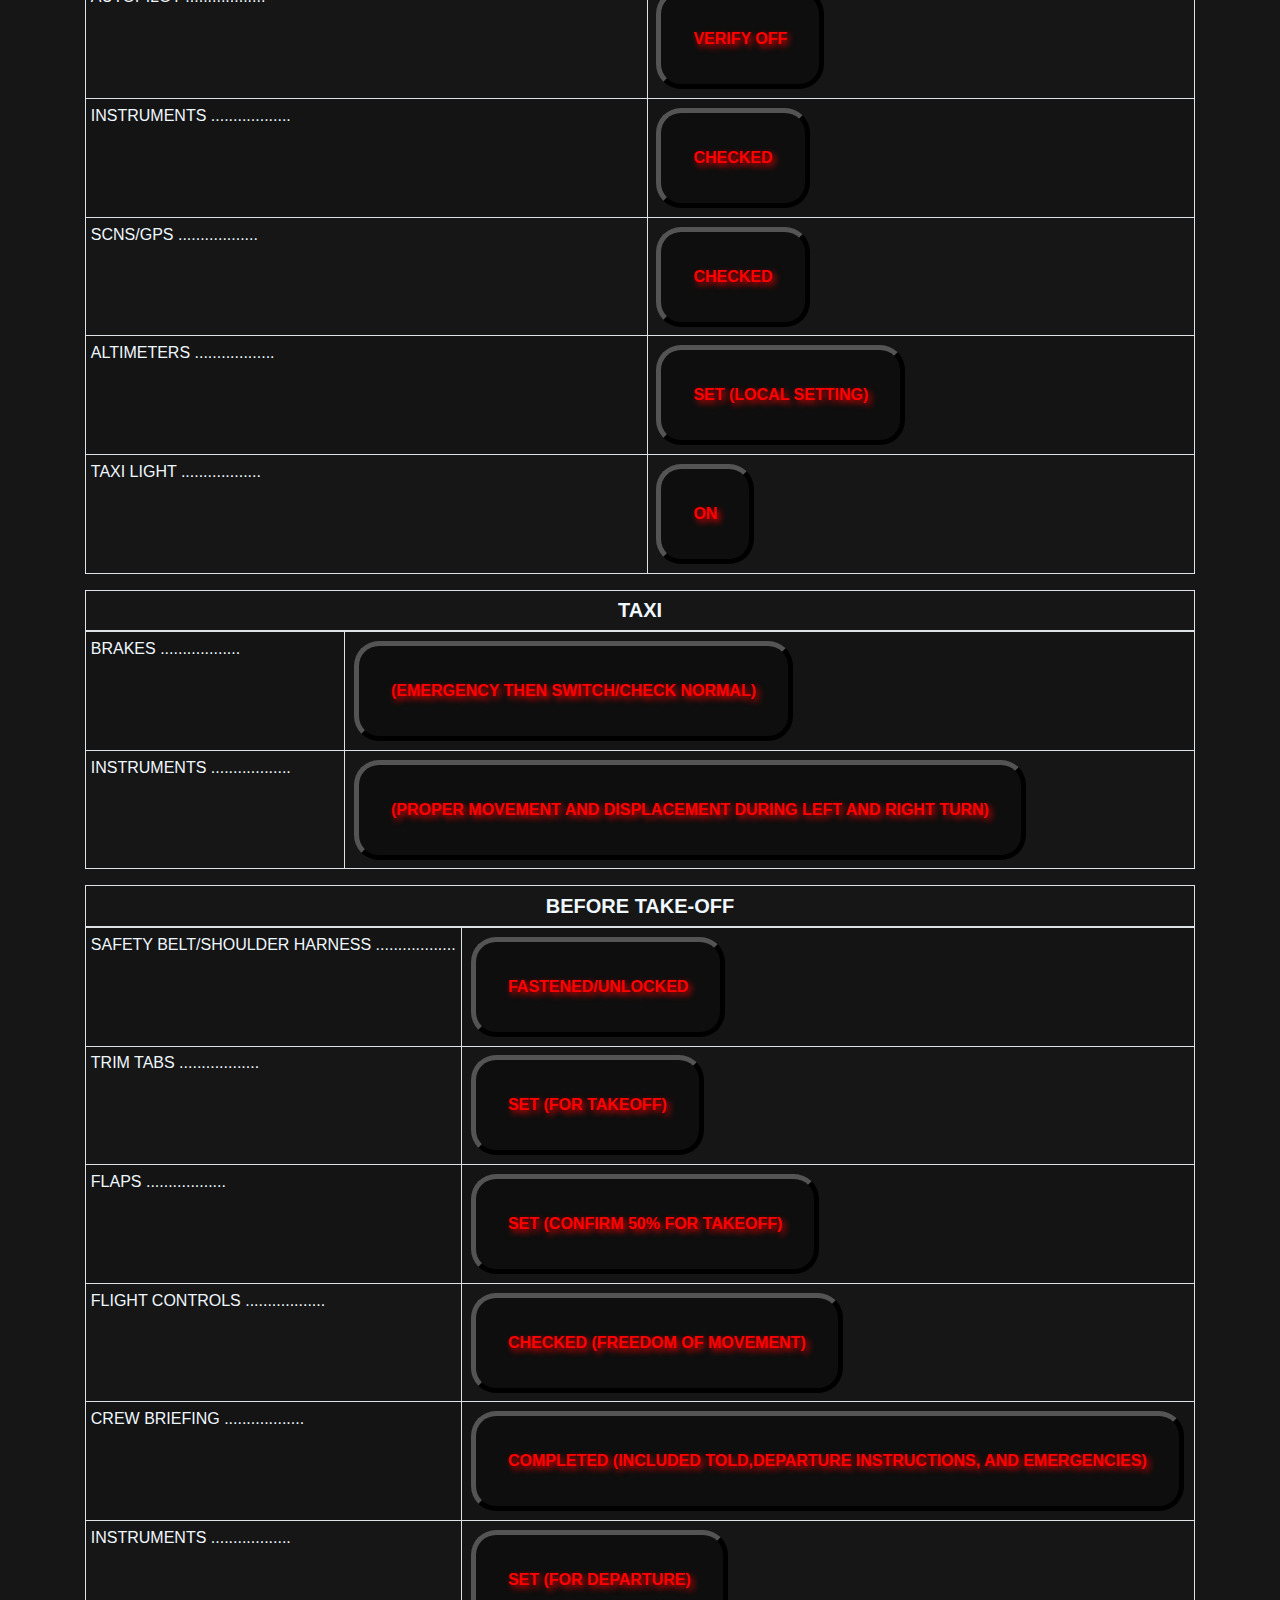
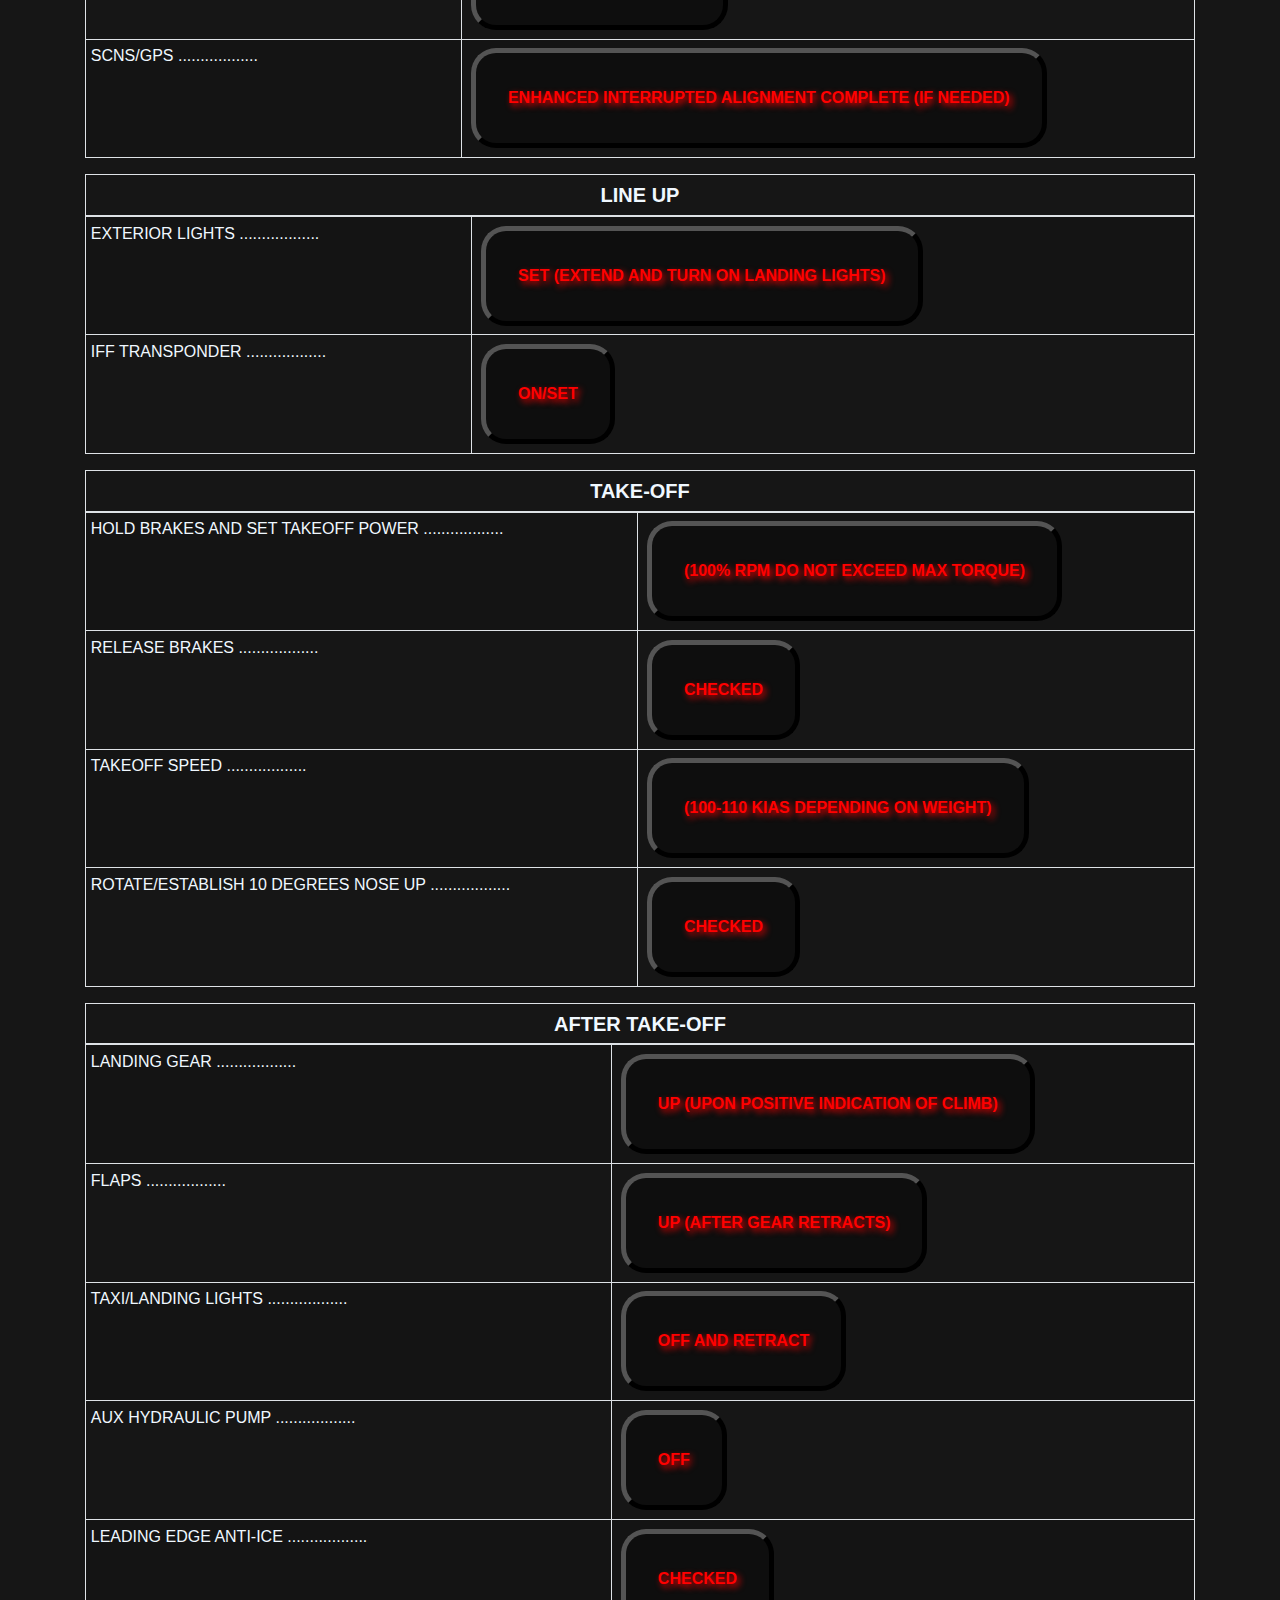
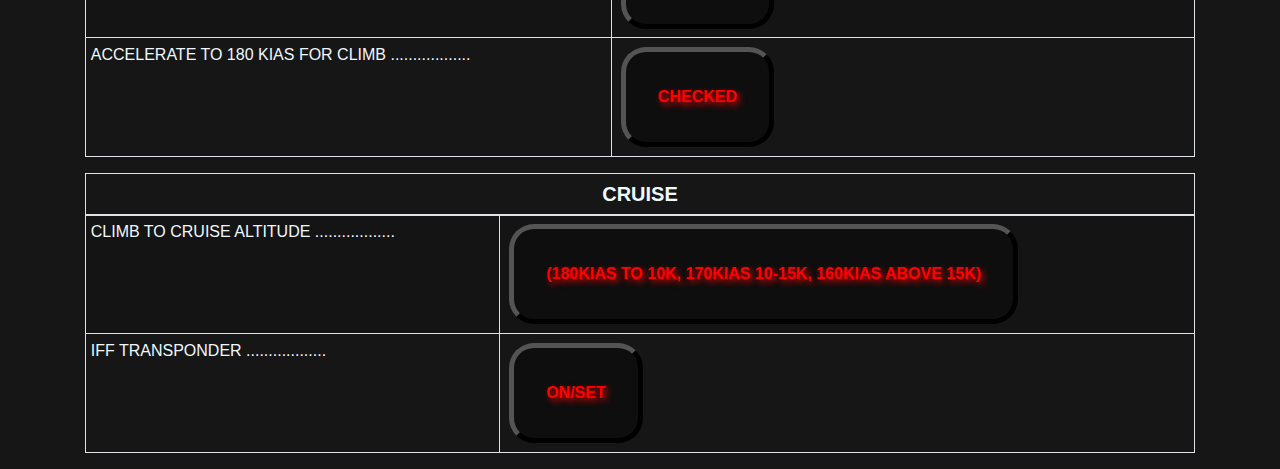
<file: Projects/AirCraftCheckList/C130.html>
<!DOCTYPE html>
<html lang="en">
<meta charset="UTF-8">
   <head>
    <title>AirCraft CheckList - Lockheed Martin C-130 Hercules</title>
       <link rel="icon" type="image/png" href="/favicon.png"/>
    <link rel="stylesheet" href="https://stackpath.bootstrapcdn.com/bootstrap/4.3.1/css/bootstrap.min.css" integrity="sha384-ggOyR0iXCbMQv3Xipma34MD+dH/1fQ784/j6cY/iJTQUOhcWr7x9JvoRxT2MZw1T" crossorigin="anonymous">
    <script src="https://stackpath.bootstrapcdn.com/bootstrap/4.3.1/js/bootstrap.min.js" integrity="sha384-JjSmVgyd0p3pXB1rRibZUAYoIIy6OrQ6VrjIEaFf/nJGzIxFDsf4x0xIM+B07jRM" crossorigin="anonymous"></script>
    <link rel="stylesheet" href="styles.css">
       <link rel='shortcut icon' type='image/x-icon' href='favicon.png' />
       <script type="module" src="js/C130Procedures.js"></script>
    </head>
    
<body class="backgroundpage">
   
    <div class="container">
        <h1 class="checktitle" >Lockheed Martin C-130 Check List</h1>

        
    </div>
</body>

</html>
</file>
<file: styles.css>
body
{
    height: 100%;
    width: 100%;
    padding: 0;
    margin: 0;
    background-image: url("Assets/pexels-eberhard-grossgasteiger-1624438.jpg");
    /* Background image is centered vertically and horizontally at all times */
    background-position: center center;

    /* Background image doesn’t tile */
    background-repeat: no-repeat;

    /* Background image is fixed in the viewport so that it doesn’t move when
    the content’s height is greater than the image’s height */
    background-attachment: fixed;

    /* This is what makes the background image rescale based
    on the container’s size */
    background-size: cover;

    /* Set a background color that will be displayed
    while the background image is loading */
    background-color: #464646;
}
footer {
    position: fixed;
    height: 70px;
    bottom: 0;
    width: 100%;
}
#presentationnav
{
    color: cornflowerblue;
    font-weight: bold;
}
#presentationnav:hover
{
    color: lightskyblue;
}
#skills
{
    color: cornflowerblue;
    font-weight: bold;
}
#skills:hover
{
    color: lightskyblue;
}
#contactmenu
{
    color: cornflowerblue;
    font-weight: bold;
}
#contactmenu:hover
{
    color: lightskyblue;
}
#experience
{
    color: white;
    font-weight: bold;
}
.wrap
{
    font-family: 'Lato', sans-serif;
    color: white;
    text-shadow: 1px 1px 2px white, 0 0 1em dimgrey, 0 0 0.2em black ;

}

footer
{
    display: flex;
    align-items: center;
    justify-content: center;
    z-index: 2;
    background-color: #000000;
}
a
{
    padding: 10px;
}
#content {

}
#nav
{
    z-index: 2;
    background-image: none;
}
.navbar-custom {
    background-color: #000000;
}
.navbar-toggler {
    background-color: lightskyblue;
}
* { color:#000000; text-decoration: none;}
a:link
{
    text-decoration:none;
}
.photo
{
    border: solid lightskyblue;
    width: 120px;
    overflow: hidden;
    border-radius: 30px;
    padding: 0;
    margin-left: auto;
    margin-right: auto;
}
.identity
{
    font-weight: bold;
    justify-content: center;
    letter-spacing: 6px;
    font-size: 20px;
    color: white;
    text-shadow: 2px 2px 3px black;
}
#contact
{
    padding-top: 5%;
    height: inherit;
}
label
{
    color: white;
    font-weight: bold;
    width: 10%;
    padding: 0;
    text-align: left;
    line-height: 26px;
    margin-bottom: 10px;
    font-size: 18px;

}

input {
    height: 5%;
    width: 20%;
    flex: 0 0 200px;
    margin-right: auto;
    background-color: transparent;
    color: black;
    border: none;
    border-bottom: 4px solid black;
    align-content: flex-start;

}

textarea
{
    height: 5%;
    width: 20%;

    margin-right: auto;
    background-color: transparent;
    color: black;
    border: none;
    border-bottom: 4px solid black;
    align-content: flex-start;
}

label {
    text-align: center;
}
input
{
    background-color: transparent;
}
#messagebutton
{
    background-color: transparent;
    color: white;
    border: solid skyblue;
    font-size: 15px;
}
#messagebutton:hover
{
    background-color: skyblue;
}
#cv
{
    background-color: transparent;
    color: lightskyblue;
    border: solid lightskyblue;
    font-size: 15px;
}
#cv:hover
{
    background-color: skyblue;
    color: white;
    font-weight: bold;

}
p
{
    font-size: 17px;
    color: white;
    text-shadow: 2px 2px 3px black;
}
#content
{
    margin-left: auto;
    margin-right: auto;
}
.col-md-6
{
   text-align: center;

}
.col-md-12
{
    text-align: center;
}
.row
{
    padding: 20px;
}
.stripe
{
    padding-top: 100px;
    width: 100%;
}
h3
{
    font-weight: bold;
    color: lightskyblue;
    text-shadow: 4px 4px 6px black;
}
.tech
{
    font-weight: bold;
    justify-content: center;
    letter-spacing: 1px;
    font-size: 15px;
    color: white;
    text-shadow: 2px 2px 3px black;
}
.col-sm-4
{
    text-align: center;
}
.form
{
    justify-content: center;
}
@media (max-width: 700px)
{
  p
  {
      font-size: 12px;
  }
    .identity
    {
        font-size: 16px;
    }
}
#form
{
    padding-top: 0;
}
</file>
<file: Projects/AirCraftCheckList/styles.css>
#index{
color:black;
background-color:white;
background-image:url(images/dashboard.jpg);
}

.titre {
    text-align: center;
    position: relative;
    top: 100px;
    color: whitesmoke;
}

.planes {
    text-align: center;
    color: whitesmoke;
}

.select {
     text-align: center;
   color: whitesmoke;
}

.disclaimer {
     text-align: center;
    color: whitesmoke;
}

.description {
    text-align: center;
    position: relative;
    color: whitesmoke;

}

.backgroundpage {
    
    background-size: cover;
    background-repeat: no-repeat;
    background-attachment: fixed;
    background-color: rgb(22,22,22);
    color: yellowgreen;
}
.procedure {
    color: aliceblue;
}

#memo {
    color: aqua;
}

.card-block {
    width: 50rem;
    position: relative;
    text-align: center;
    background-color: white;
}

.button {

    border-radius: 25px;
    border-color: gray(5);
    border-width: thick;
    height: 100px;
    background-color: rgba(14,14,14,10);
    color: red;
    padding: 15px 32px;
    text-align: center;
    text-shadow: 3px 3px 6px;
    text-decoration: none;
    display: inline-block;
    font-size: 16px;
    font-weight: bold;
    margin: 4px 4px;
    cursor: pointer;
}

.checktitle
{
    text-align: center;
    font-weight: bold;
}

.disclaimer {
    background-color: black;
    color: yellow;
}
</file>
